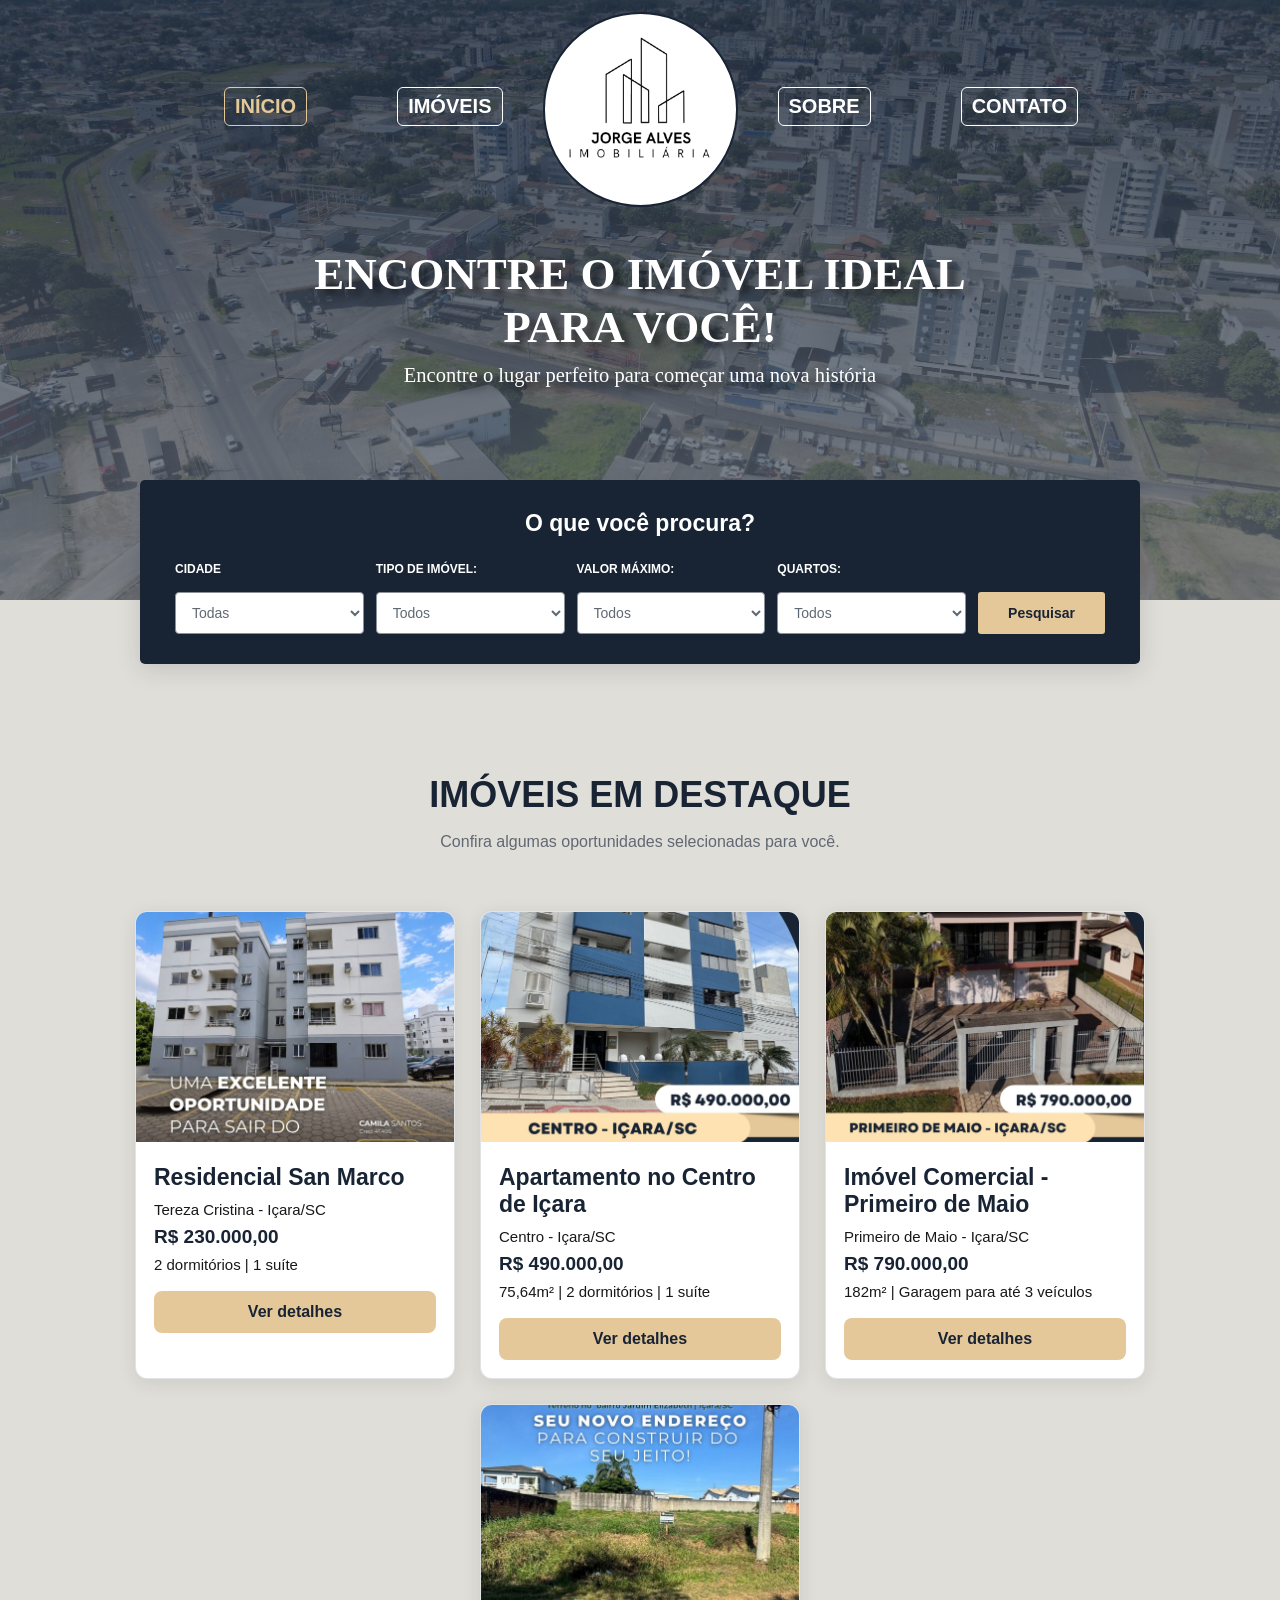
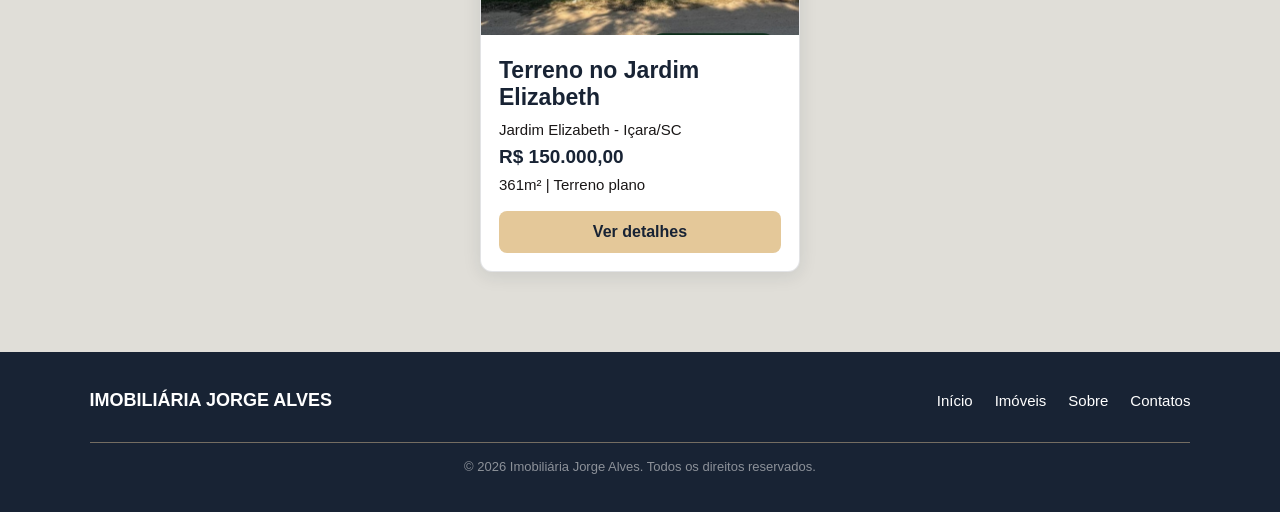
<file: index.html>
<!DOCTYPE html>
<html lang="pt-BR">

<head>
    <meta charset="UTF-8">
    <meta name="viewport" content="width=device-width, initial-scale=1.0">
    <meta name="author" content="Dienifer Silveira f.">
    <meta name="description" content="Imobiliária Jorge Alves: encontre casas, apartamentos, terrenos e imóveis comerciais.">
    <meta name="keywords" content="imobiliária, imóveis, casas, apartamentos, terrenos, Içara">
    <link rel="icon" type="image/png" href="img/favicon.png">
    <link rel="stylesheet" href="css/geral.css">
    <link rel="stylesheet" href="css/style.css">
    <title>Imobiliária Jorge Alves</title>
</head>

<body>

    <header>

        <nav class="menu-esquerdo">
            <ul>
                <li><a href="index.html" class="pagina-atual">Início</a></li>
                <li><a href="imoveis.html">Imóveis</a></li>
            </ul>
        </nav>

        <a href="index.html" class="logo-central">
            <img src="img/logocentro.png" alt="Logo Imobiliária Jorge Alves">
        </a>

        <nav class="menu-direito">
            <ul>
                <li><a href="sobre.html">Sobre</a></li>
                <li><a href="contatos.html">Contato</a></li>
            </ul>
        </nav>

    </header>

    <main>
        <section class="banner">

            <img class="logo-banner" src="img/logo-banner.png" alt="Logo da Imobiliária Jorge Alves">

            <h2>Encontre o imóvel ideal para você!</h2>

            <p>Encontre o lugar perfeito para começar uma nova história</p>

            <img class="imagem-banner" src="img/icardalvania_91291.jpg" alt="Vista de Içara">

        </section>
        <section>
            <h2>O que você procura?</h2>

            <form action="imoveis.html" method="get">
                <label for="cidade">Cidade</label>
                <select id="cidade" name="cidade">
                    <option value="todas" selected>Todas</option>
                    <option value="icara">Içara</option>
                    <option value="cocaldosul">Cocal do Sul</option>
                    <option value="criciuma">Criciúma</option>
                </select>

                <label for="tipo">Tipo de imóvel:</label>
                <select id="tipo" name="tipo">
                    <option value="todos" selected>Todos</option>
                    <option value="casa">Casa</option>
                    <option value="apartamento">Apartamento</option>
                    <option value="terreno">Terreno</option>
                    <option value="comercial">Comercial</option>
                </select>

                <label for="valor">Valor máximo:</label>
                <select id="valor" name="valor">
                    <option value="todos" selected>Todos</option>
                    <option value="150">Até R$ 150.000</option>
                    <option value="300">Até R$ 300.000</option>
                    <option value="500">Até R$ 500.000</option>
                    <option value="800">Até R$ 800.000</option>
                </select>

                <label for="quartos">Quartos:</label>
                <select id="quartos" name="quartos">
                    <option value="todos" selected>Todos</option>
                    <option value="1">1 quarto</option>
                    <option value="2">2 quartos</option>
                    <option value="3">3 quartos</option>
                    <option value="4">4 ou mais quartos</option>
                </select>

                <button type="submit">Pesquisar</button>
            </form>
        </section>
        <section>

            <h2>Imóveis em destaque</h2>

            <p>Confira algumas oportunidades selecionadas para você.</p>

            <article>

                <img src="img/sanmarco_resi.jpeg" alt="Residencial San Marco">

                <h3>Residencial San Marco</h3>

                <p>Tereza Cristina - Içara/SC</p>
                <p>R$ 230.000,00</p>
                <p>2 dormitórios | 1 suíte</p>

                <a href="detalhes-san-marco.html">Ver detalhes</a>

            </article>

            <article>

                <img src="img/apartamento_centro-icara.jpeg" alt="Apartamento no centro de Içara">

                <h3>Apartamento no Centro de Içara</h3>

                <p>Centro - Içara/SC</p>
                <p>R$ 490.000,00</p>
                <p>75,64m² | 2 dormitórios | 1 suíte</p>

                <a href="detalhes-apartamento.html">Ver detalhes</a>

            </article>

            <article>

                <img src="img/comercial_primerodemaio.jpeg" alt="Imóvel comercial em Içara">

                <h3>Imóvel Comercial - Primeiro de Maio</h3>

                <p>Primeiro de Maio - Içara/SC</p>
                <p>R$ 790.000,00</p>
                <p>182m² | Garagem para até 3 veículos</p>

                <a href="detalhes-imovel-comercial.html">Ver detalhes</a>

            </article>

            <article>

                <img src="img/terreno_jd_elizabeth.jpeg" alt="Terreno no Jardim Elizabeth">

                <h3>Terreno no Jardim Elizabeth</h3>

                <p>Jardim Elizabeth - Içara/SC</p>
                <p>R$ 150.000,00</p>
                <p>361m² | Terreno plano</p>

                <a href="detalhes-terreno.html">Ver detalhes</a>

            </article>

        </section>

    </main>

    <footer>
    <h2>IMOBILIÁRIA JORGE ALVES</h2>

    <nav class="rodape-nav">
        <ul>
            <li><a href="index.html">Início</a></li>
            <li><a href="imoveis.html">Imóveis</a></li>
            <li><a href="sobre.html">Sobre</a></li>
            <li><a href="contatos.html">Contatos</a></li>
        </ul>
    </nav>

    <p class="direitos">
        &copy; 2026 Imobiliária Jorge Alves. Todos os direitos reservados.
    </p>
</footer>

</body>

</html>
</file>
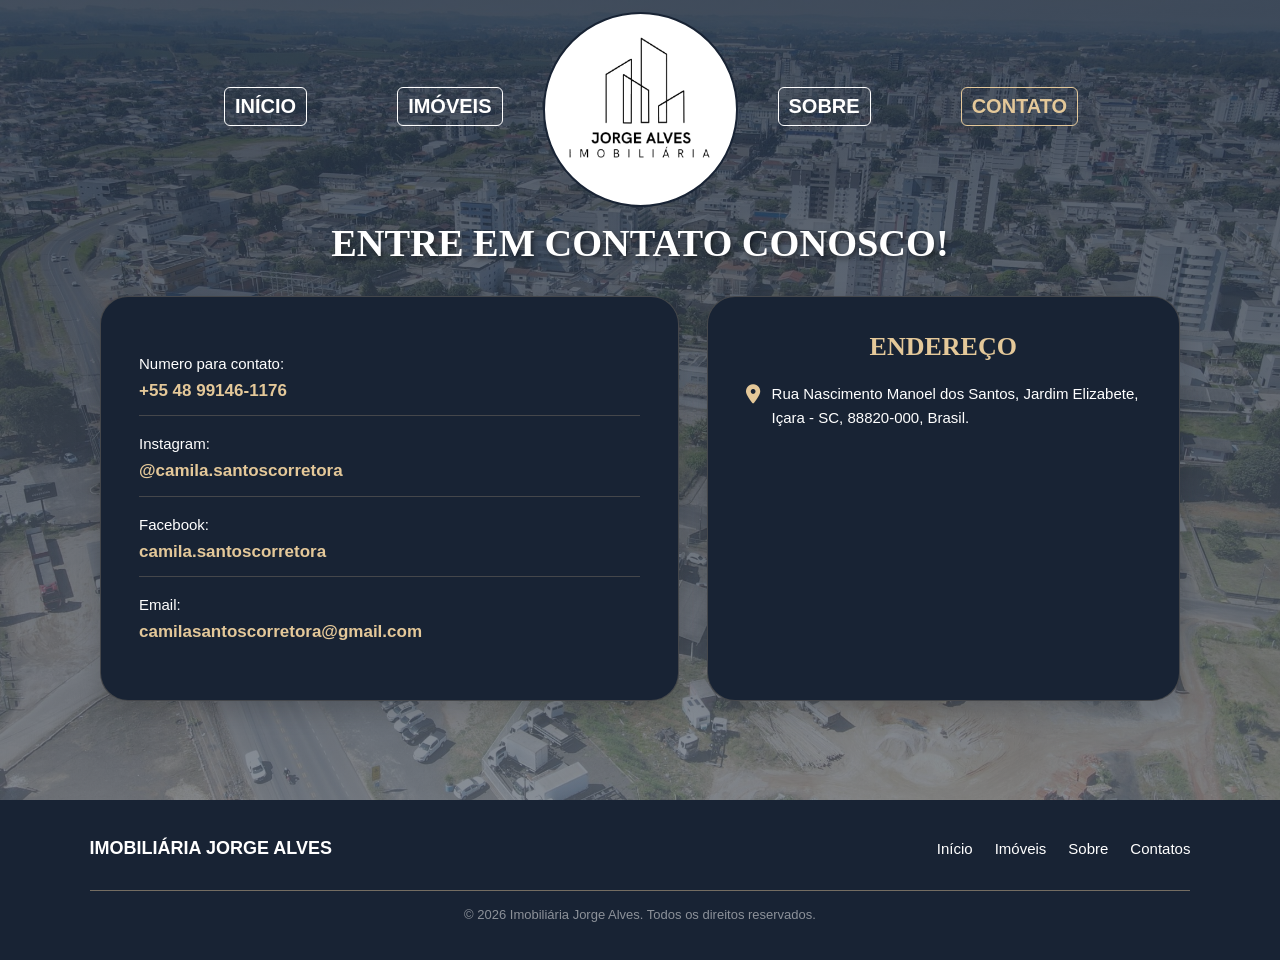
<file: contatos.html>
<!DOCTYPE html>
<html lang="pt-BR">

<head>
    <meta charset="UTF-8">
    <meta name="viewport" content="width=device-width, initial-scale=1.0">

    <meta name="author" content="Dienifer Silveira f.">
    <meta name="description" content="Entre em contato com a Imobiliária Jorge Alves por telefone ou Instagram.">
    <meta name="keywords" content="contato, telefone, instagram, imobiliária">

    <link rel="icon" type="image/png" href="img/favicon.png">
    <link rel="stylesheet" href="css/geral.css">
    <link rel="stylesheet" href="css/contatos.css">

    <!-- Font Awesome -->
    <link rel="stylesheet" href="https://cdnjs.cloudflare.com/ajax/libs/font-awesome/6.7.2/css/all.min.css">

    <title>Contato | Imobiliária Jorge Alves</title>
</head>

<body>

    <header>

        <nav class="menu-esquerdo">
            <ul>
                <li><a href="index.html">Início</a></li>
                <li><a href="imoveis.html">Imóveis</a></li>
            </ul>
        </nav>

        <a href="index.html" class="logo-central">
            <img src="img/logocentro.png" alt="Logo Imobiliária Jorge Alves">
        </a>

        <nav class="menu-direito">
            <ul>
                <li><a href="sobre.html">Sobre</a></li>
                <li><a href="contatos.html" class="pagina-atual">Contato</a></li>
            </ul>
        </nav>

    </header>


    <main>

        <section class="banner">

            <img class="logo-banner"
                 src="img/logo-banner.png"
                 alt="Logo da Imobiliária Jorge Alves">

            <!-- TÍTULO -->
            <h2 class="titulo-contato">
                ENTRE EM CONTATO CONOSCO!
            </h2>


            <!-- CONJUNTO DOS CARTÕES -->
            <div class="contato-layout">


                <!-- CARTÃO DE CONTATO -->
                <div class="contato-principal">

                    <p>
                        Numero para contato:
                        <a href="https://wa.me/5548991461176" target="_blank">
                            +55 48 99146-1176
                        </a>
                    </p>

                    <p>
                        Instagram:
                        <a href="https://www.instagram.com/camila.santoscorretora"
                           target="_blank">
                            @camila.santoscorretora
                        </a>
                    </p>

                    <p>
                        Facebook:
                        <a href="https://www.facebook.com/camila.santoscorretora"
                           target="_blank">
                            camila.santoscorretora
                        </a>
                    </p>

                    <p>
                        Email:
                        <a href="mailto:camilasantoscorretora@gmail.com">
                            camilasantoscorretora@gmail.com
                        </a>
                    </p>

                </div>


                <!-- CARTÃO DE ENDEREÇO -->
                <div class="endereco-card">

                    <h2>Endereço</h2>

                    <div class="endereco-info">

                        <i class="fa-solid fa-location-dot"></i>

                        <p>
                            Rua Nascimento Manoel dos Santos,
                            Jardim Elizabete, Içara - SC,
                            88820-000, Brasil.
                        </p>

                    </div>

                    <iframe
                        src="https://maps.google.com/maps?q=Rua%20Nascimento%20Manoel%20dos%20Santos%2C%20I%C3%A7ara%20SC&z=16&output=embed"
                        loading="lazy"
                        allowfullscreen>
                    </iframe>

                </div>

            </div>


            <img class="imagem-banner"
                 src="img/icardalvania_91291.jpg"
                 alt="Vista de Içara">

        </section>

    </main>

<footer>
    <h2>IMOBILIÁRIA JORGE ALVES</h2>

    <nav class="rodape-nav">
        <ul>
            <li><a href="index.html">Início</a></li>
            <li><a href="imoveis.html">Imóveis</a></li>
            <li><a href="sobre.html">Sobre</a></li>
            <li><a href="contatos.html">Contatos</a></li>
        </ul>
    </nav>

    <p class="direitos">
        &copy; 2026 Imobiliária Jorge Alves. Todos os direitos reservados.
    </p>
</footer>

</body>
</html>
</file>
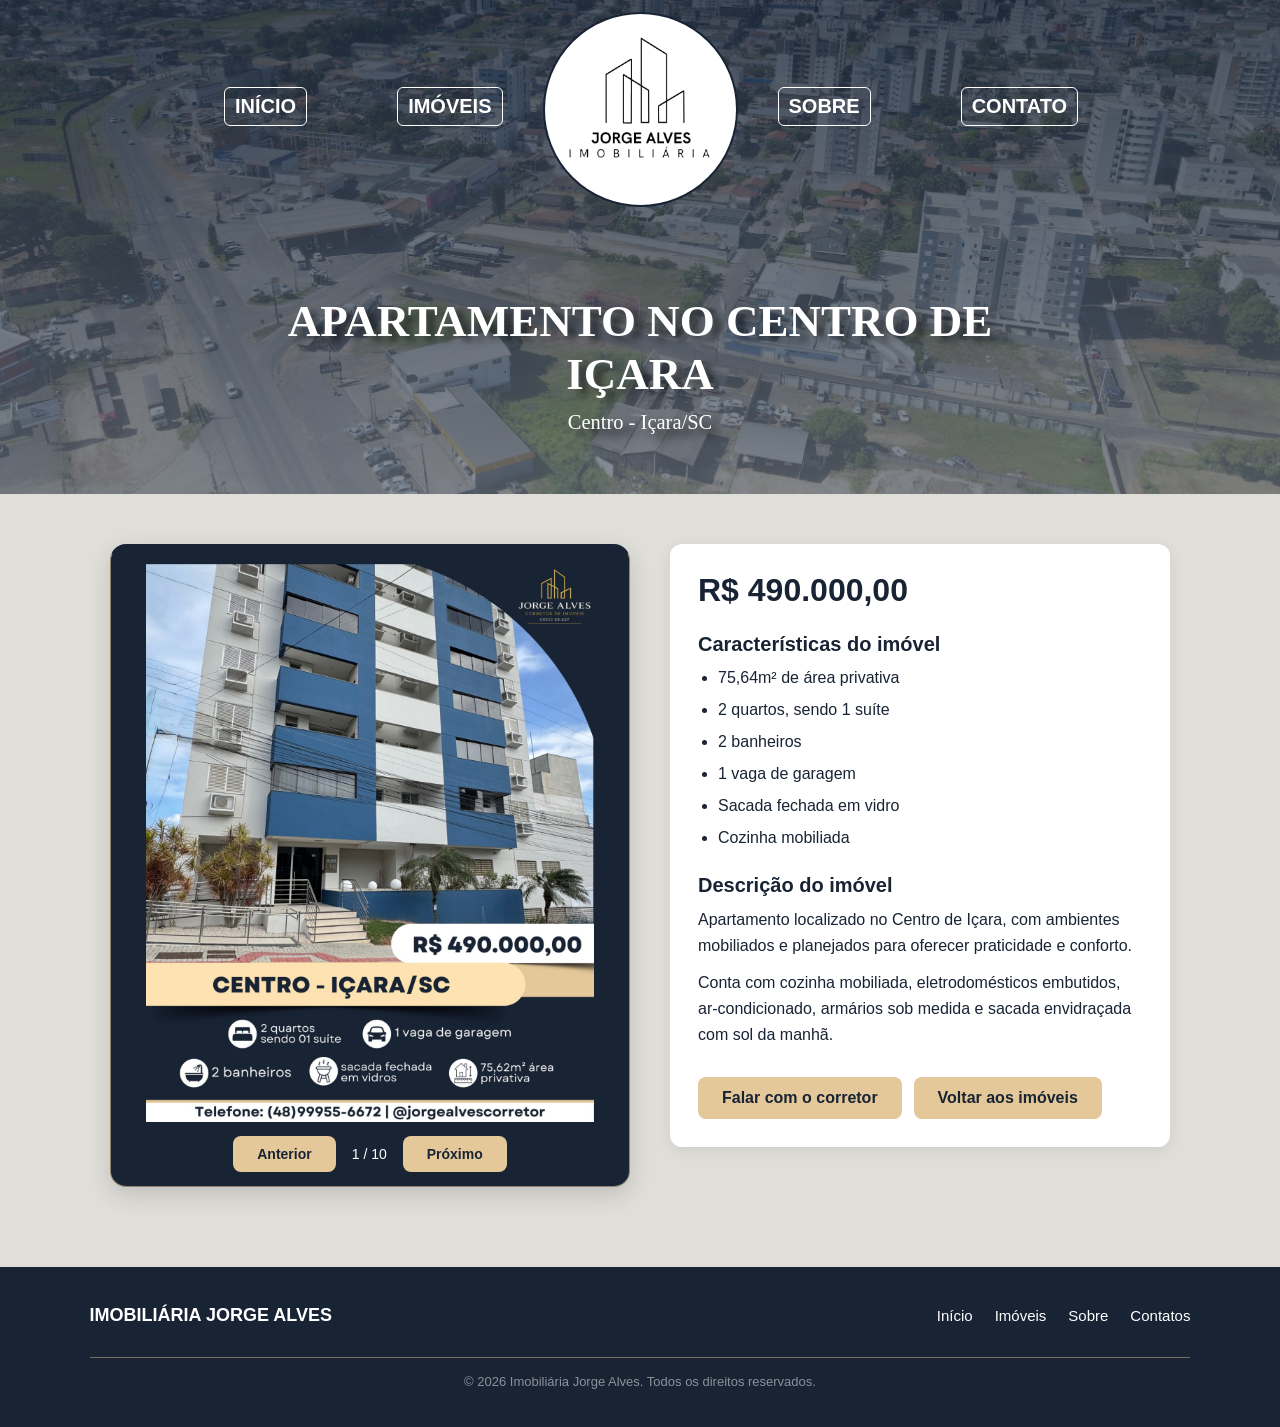
<file: detalhes-apartamento.html>
<!DOCTYPE html>
<html lang="pt-BR">

<head>
    <meta charset="UTF-8">
    <meta name="viewport" content="width=device-width, initial-scale=1.0">
    <meta name="author" content="Dienifer Silveira f.">
    <meta name="description" content="Apartamento no Centro de Içara. R$ 490.000,00.">
    <meta name="keywords" content="imóvel, detalhes, Içara, venda">
    <link rel="icon" type="image/png" href="img/favicon.png">
    <link rel="stylesheet" href="css/geral.css">
    <link rel="stylesheet" href="css/detalhes.css">
    <title>Apartamento no Centro de Içara | Imobiliária Jorge Alves</title>
</head>

<body>

    <header>

        <nav class="menu-esquerdo">
            <ul>
                <li><a href="index.html">Início</a></li>
                <li><a href="imoveis.html">Imóveis</a></li>
            </ul>
        </nav>

        <a href="index.html" class="logo-central">
            <img src="img/logocentro.png" alt="Logo Imobiliária Jorge Alves">
        </a>

        <nav class="menu-direito">
            <ul>
                <li><a href="sobre.html">Sobre</a></li>
                <li><a href="contatos.html">Contato</a></li>
            </ul>
        </nav>

    </header>

    <main>
        <section class="banner">

            <img class="logo-banner" src="img/logo-banner.png" alt="Logo da Imobiliária Jorge Alves">

            <h2 id="titulo-imovel">Apartamento no Centro de Içara</h2>

            <p>Centro - Içara/SC</p>

            <img class="imagem-banner" src="img/icardalvania_91291.jpg" alt="Vista de Içara">

        </section>

        <section class="detalhe">

            <figure class="galeria">
            <img src="img/apartamento_centro-icara.jpeg" alt="Apartamento no centro de Içara">
            <img src="img/apartamento(1).jpeg" alt="Apartamento no centro de Içara">
            <img src="img/apartamento(2).jpeg" alt="Apartamento no centro de Içara">
            <img src="img/apartamento(3).jpeg" alt="Apartamento no centro de Içara">
            <img src="img/apartamento(4).jpeg" alt="Apartamento no centro de Içara">
            <img src="img/apartamento(5).jpeg" alt="Apartamento no centro de Içara">
            <img src="img/apartamento(6).jpeg" alt="Apartamento no centro de Içara">
            <img src="img/apartamento(7).jpeg" alt="Apartamento no centro de Içara">
            <img src="img/apartamento(8).jpeg" alt="Apartamento no centro de Içara">
            <img src="img/apartamento(9).jpeg" alt="Apartamento no centro de Içara">
            </figure>

            <article class="detalhe-info">

                <h2>R$ 490.000,00</h2>

                <h3>Características do imóvel</h3>

                <ul>
                    <li>75,64m² de área privativa</li>
                    <li>2 quartos, sendo 1 suíte</li>
                    <li>2 banheiros</li>
                    <li>1 vaga de garagem</li>
                    <li>Sacada fechada em vidro</li>
                    <li>Cozinha mobiliada</li>
                </ul>

                <h3>Descrição do imóvel</h3>

                <p>
                    Apartamento localizado no Centro de Içara, com ambientes mobiliados e planejados para oferecer praticidade e conforto.
                </p>

                <p>
                    Conta com cozinha mobiliada, eletrodomésticos embutidos, ar-condicionado, armários sob medida e sacada envidraçada com sol da manhã.
                </p>

                <nav class="botoes">
                    <a href="contatos.html">Falar com o corretor</a>
                    <a href="imoveis.html">Voltar aos imóveis</a>
                </nav>

            </article>

        </section>

    </main>

    <footer>
    <h2>IMOBILIÁRIA JORGE ALVES</h2>

    <nav class="rodape-nav">
        <ul>
            <li><a href="index.html">Início</a></li>
            <li><a href="imoveis.html">Imóveis</a></li>
            <li><a href="sobre.html">Sobre</a></li>
            <li><a href="contatos.html">Contatos</a></li>
        </ul>
    </nav>

    <p class="direitos">
        &copy; 2026 Imobiliária Jorge Alves. Todos os direitos reservados.
    </p>
</footer>
    <script src="js/carrossel.js"></script>
</body>

</html>
</file>
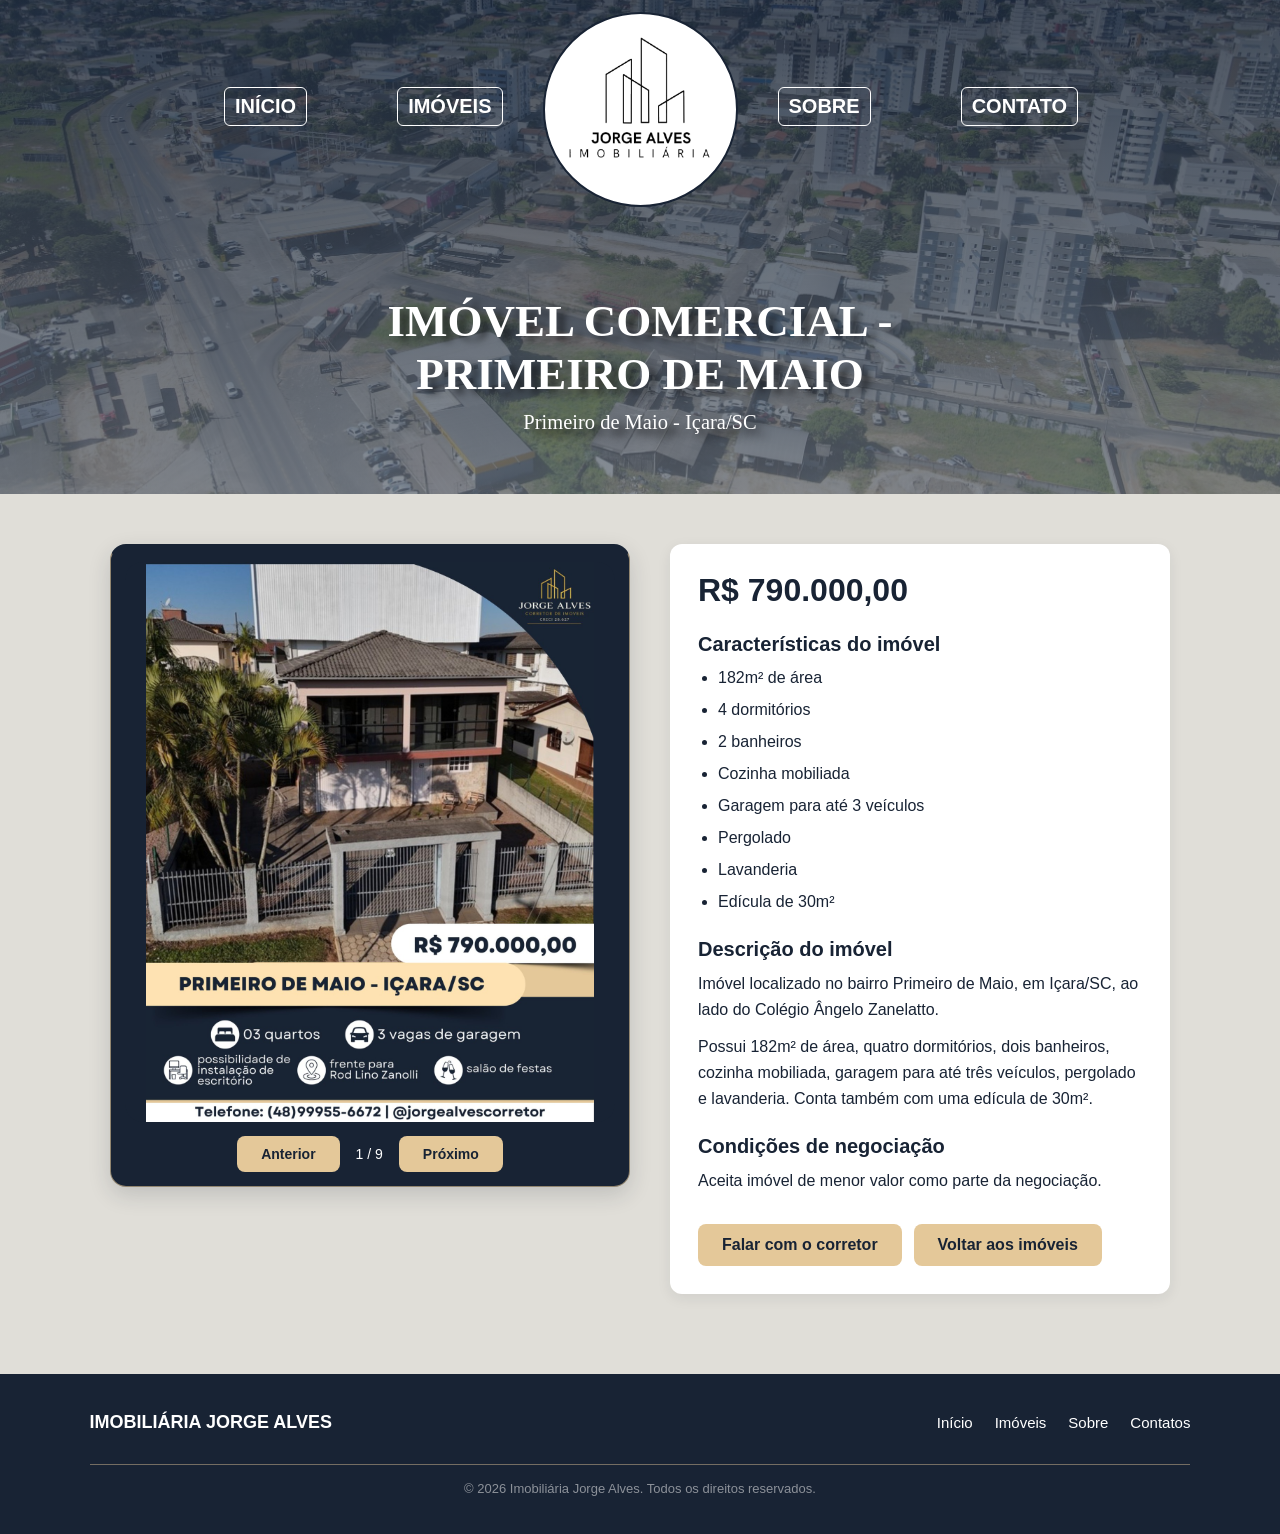
<file: detalhes-imovel-comercial.html>
<!DOCTYPE html>
<html lang="pt-BR">

<head>
    <meta charset="UTF-8">
    <meta name="viewport" content="width=device-width, initial-scale=1.0">
    <meta name="author" content="Dienifer Silveira f.">
    <meta name="description" content="Imóvel comercial no bairro Primeiro de Maio, Içara/SC. R$ 790.000,00.">
    <meta name="keywords" content="imóvel, detalhes, Içara, venda">
    <link rel="icon" type="image/png" href="img/favicon.png">
    <link rel="stylesheet" href="css/geral.css">
    <link rel="stylesheet" href="css/detalhes.css">
    <title>Imóvel Comercial - Primeiro de Maio | Imobiliária Jorge Alves</title>
</head>

<body>

    <header>

        <nav class="menu-esquerdo">
            <ul>
                <li><a href="index.html">Início</a></li>
                <li><a href="imoveis.html">Imóveis</a></li>
            </ul>
        </nav>

        <a href="index.html" class="logo-central">
            <img src="img/logocentro.png" alt="Logo Imobiliária Jorge Alves">
        </a>

        <nav class="menu-direito">
            <ul>
                <li><a href="sobre.html">Sobre</a></li>
                <li><a href="contatos.html">Contato</a></li>
            </ul>
        </nav>

    </header>

    <main>
        <section class="banner">

            <img class="logo-banner" src="img/logo-banner.png" alt="Logo da Imobiliária Jorge Alves">

            <h2 id="titulo-imovel">Imóvel Comercial - Primeiro de Maio</h2>

            <p>Primeiro de Maio - Içara/SC</p>

            <img class="imagem-banner" src="img/icardalvania_91291.jpg" alt="Vista de Içara">

        </section>

        <section class="detalhe">

            <figure class="galeria">
            <img src="img/comercial_primerodemaio.jpeg" alt="Imóvel comercial em Içara">
            <img src="img/comercial(1).jpeg" alt="Imóvel comercial em Içara">
            <img src="img/comercial(2).jpeg" alt="Imóvel comercial em Içara">
            <img src="img/comercial(3).jpeg" alt="Imóvel comercial em Içara">
            <img src="img/comercial(4).jpeg" alt="Imóvel comercial em Içara">
            <img src="img/comercial(5).jpeg" alt="Imóvel comercial em Içara">
            <img src="img/comercial(6).jpeg" alt="Imóvel comercial em Içara">
            <img src="img/comercial(7).jpeg" alt="Imóvel comercial em Içara">
            <img src="img/comercial(9).jpeg" alt="Imóvel comercial em Içara">
            </figure>

            <article class="detalhe-info">

                <h2>R$ 790.000,00</h2>

                <h3>Características do imóvel</h3>

                <ul>
                    <li>182m² de área</li>
                    <li>4 dormitórios</li>
                    <li>2 banheiros</li>
                    <li>Cozinha mobiliada</li>
                    <li>Garagem para até 3 veículos</li>
                    <li>Pergolado</li>
                    <li>Lavanderia</li>
                    <li>Edícula de 30m²</li>
                </ul>

                <h3>Descrição do imóvel</h3>

                <p>
                    Imóvel localizado no bairro Primeiro de Maio, em Içara/SC, ao lado do Colégio Ângelo Zanelatto.
                </p>

                <p>
                    Possui 182m² de área, quatro dormitórios, dois banheiros, cozinha mobiliada, garagem para até três veículos, pergolado e lavanderia. Conta também com uma edícula de 30m².
                </p>

                <h3>Condições de negociação</h3>

                <p>
                    Aceita imóvel de menor valor como parte da negociação.
                </p>

                <nav class="botoes">
                    <a href="contatos.html">Falar com o corretor</a>
                    <a href="imoveis.html">Voltar aos imóveis</a>
                </nav>

            </article>

        </section>

    </main>

    <footer>
    <h2>IMOBILIÁRIA JORGE ALVES</h2>

    <nav class="rodape-nav">
        <ul>
            <li><a href="index.html">Início</a></li>
            <li><a href="imoveis.html">Imóveis</a></li>
            <li><a href="sobre.html">Sobre</a></li>
            <li><a href="contatos.html">Contatos</a></li>
        </ul>
    </nav>

    <p class="direitos">
        &copy; 2026 Imobiliária Jorge Alves. Todos os direitos reservados.
    </p>
</footer>

    <script src="js/carrossel.js"></script>
</body>

</html>
</file>
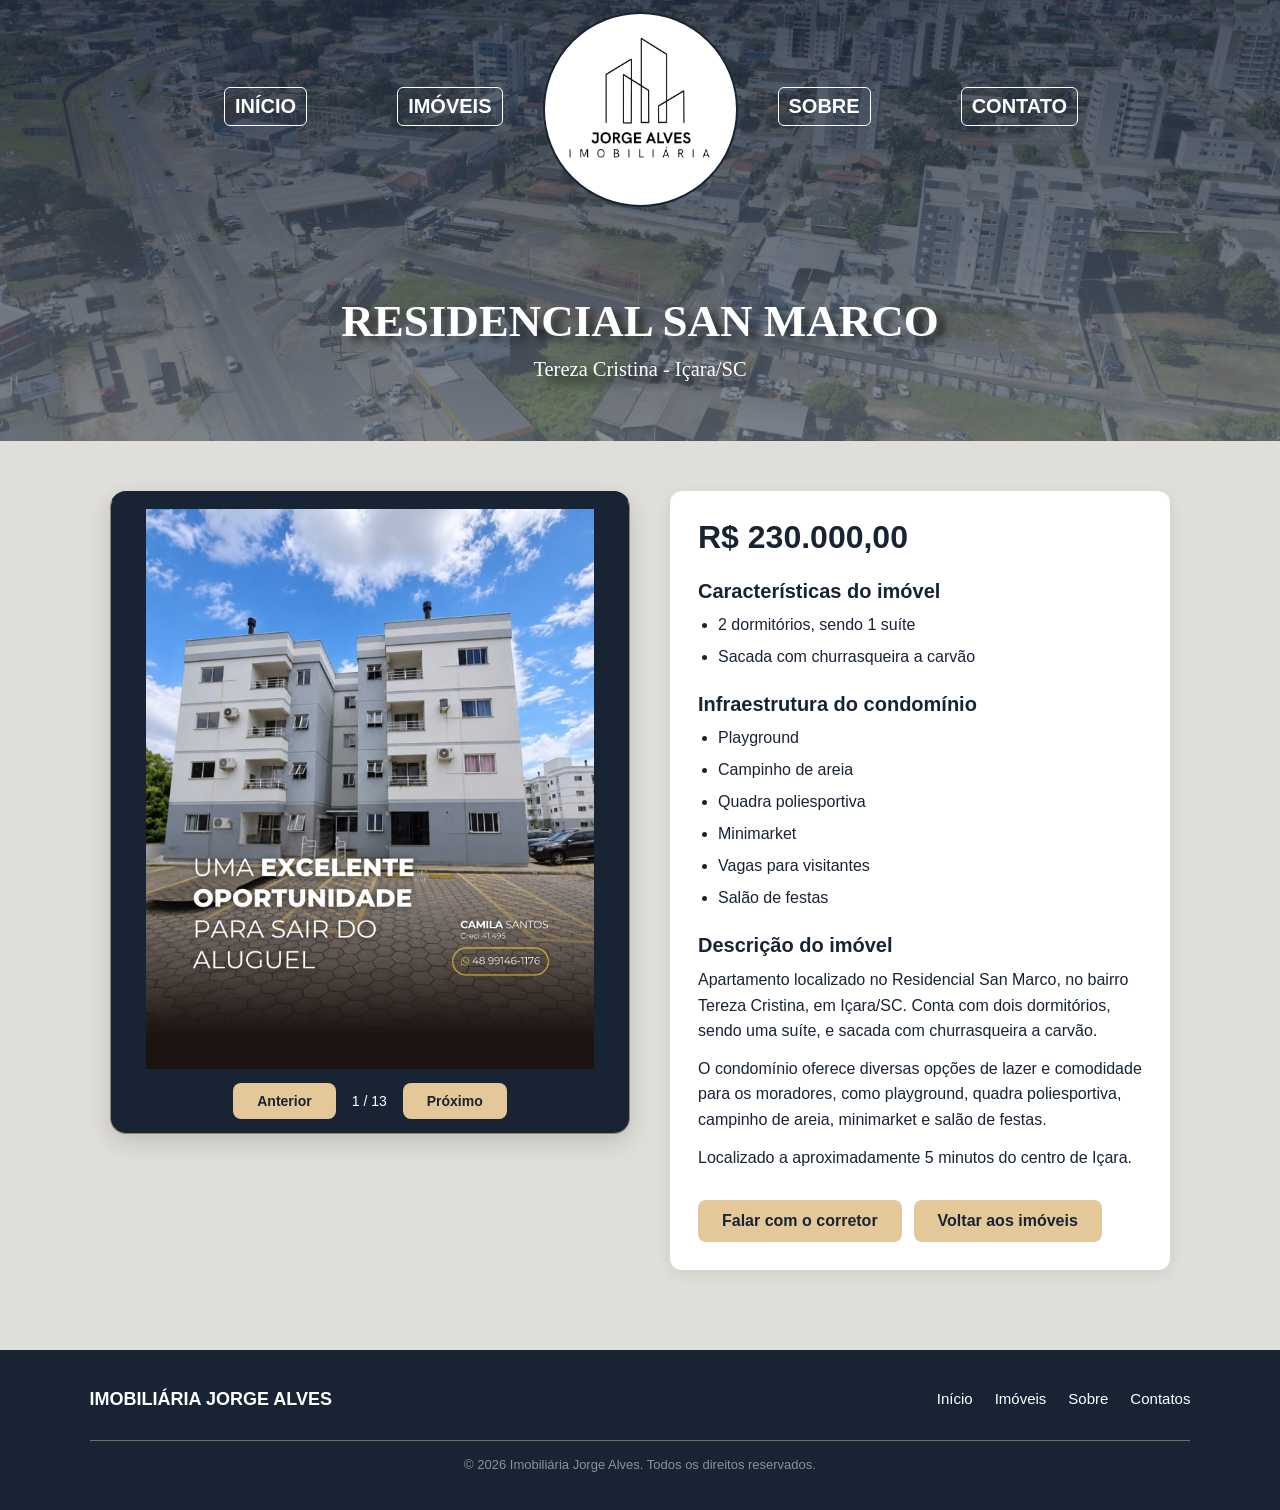
<file: detalhes-san-marco.html>
<!DOCTYPE html>
<html lang="pt-BR">

<head>
    <meta charset="UTF-8">
    <meta name="viewport" content="width=device-width, initial-scale=1.0">
    <meta name="author" content="Dienifer Silveira f.">
    <meta name="description" content="Residencial San Marco - Tereza Cristina - Içara/SC. R$ 230.000,00.">
    <meta name="keywords" content="imóvel, detalhes, Içara, venda">
    <link rel="icon" type="image/png" href="img/favicon.png">
    <link rel="stylesheet" href="css/geral.css">
    <link rel="stylesheet" href="css/detalhes.css">
    <title>Residencial San Marco | Imobiliária Jorge Alves</title>
</head>

<body>

    <header>

        <nav class="menu-esquerdo">
            <ul>
                <li><a href="index.html">Início</a></li>
                <li><a href="imoveis.html">Imóveis</a></li>
            </ul>
        </nav>

        <a href="index.html" class="logo-central">
            <img src="img/logocentro.png" alt="Logo Imobiliária Jorge Alves">
        </a>

        <nav class="menu-direito">
            <ul>
                <li><a href="sobre.html">Sobre</a></li>
                <li><a href="contatos.html">Contato</a></li>
            </ul>
        </nav>

    </header>

    <main>
        <section class="banner">

            <img class="logo-banner" src="img/logo-banner.png" alt="Logo da Imobiliária Jorge Alves">

            <h2 id="titulo-imovel">Residencial San Marco</h2>

            <p>Tereza Cristina - Içara/SC</p>

            <img class="imagem-banner" src="img/icardalvania_91291.jpg" alt="Vista de Içara">

        </section>

        <section class="detalhe">

            <figure class="galeria">
            <img src="img/sanmarco_resi.jpeg" alt="Residencial San Marco">
            <img src="img/sanmarco(1).jpeg" alt="Residencial San Marco">
            <img src="img/sanmarco(2).jpeg" alt="Residencial San Marco">
            <img src="img/sanmarco(3).jpeg" alt="Residencial San Marco">
            <img src="img/sanmarco(4).jpeg" alt="Residencial San Marco">
            <img src="img/sanmarco(5).jpeg" alt="Residencial San Marco">
            <img src="img/sanmarco(6).jpeg" alt="Residencial San Marco">
            <img src="img/sanmarco(7).jpeg" alt="Residencial San Marco">
            <img src="img/sanmarco(8).jpeg" alt="Residencial San Marco">
            <img src="img/sanmarco(9).jpeg" alt="Residencial San Marco">
            <img src="img/sanmarco(10).jpeg" alt="Residencial San Marco">
            <img src="img/sanmarco(11).jpeg" alt="Residencial San Marco">
            <img src="img/sanmarco(12).jpeg" alt="Residencial San Marco">
            </figure>

            <article class="detalhe-info">

                <h2>R$ 230.000,00</h2>

                <h3>Características do imóvel</h3>

                <ul>
                    <li>2 dormitórios, sendo 1 suíte</li>
                    <li>Sacada com churrasqueira a carvão</li>
                </ul>

                <h3>Infraestrutura do condomínio</h3>

                <ul>
                    <li>Playground</li>
                    <li>Campinho de areia</li>
                    <li>Quadra poliesportiva</li>
                    <li>Minimarket</li>
                    <li>Vagas para visitantes</li>
                    <li>Salão de festas</li>
                </ul>

                <h3>Descrição do imóvel</h3>

                <p>
                    Apartamento localizado no Residencial San Marco, no bairro Tereza Cristina, em Içara/SC. Conta com dois dormitórios, sendo uma suíte, e sacada com churrasqueira a carvão.
                </p>

                <p>
                    O condomínio oferece diversas opções de lazer e comodidade para os moradores, como playground, quadra poliesportiva, campinho de areia, minimarket e salão de festas.
                </p>

                <p>
                    Localizado a aproximadamente 5 minutos do centro de Içara.
                </p>

                <nav class="botoes">
                    <a href="contatos.html">Falar com o corretor</a>
                    <a href="imoveis.html">Voltar aos imóveis</a>
                </nav>

            </article>

        </section>

    </main>

    <footer>
    <h2>IMOBILIÁRIA JORGE ALVES</h2>

    <nav class="rodape-nav">
        <ul>
            <li><a href="index.html">Início</a></li>
            <li><a href="imoveis.html">Imóveis</a></li>
            <li><a href="sobre.html">Sobre</a></li>
            <li><a href="contatos.html">Contatos</a></li>
        </ul>
    </nav>

    <p class="direitos">
        &copy; 2026 Imobiliária Jorge Alves. Todos os direitos reservados.
    </p>
</footer>

    <script src="js/carrossel.js"></script>
</body>

</html>
</file>
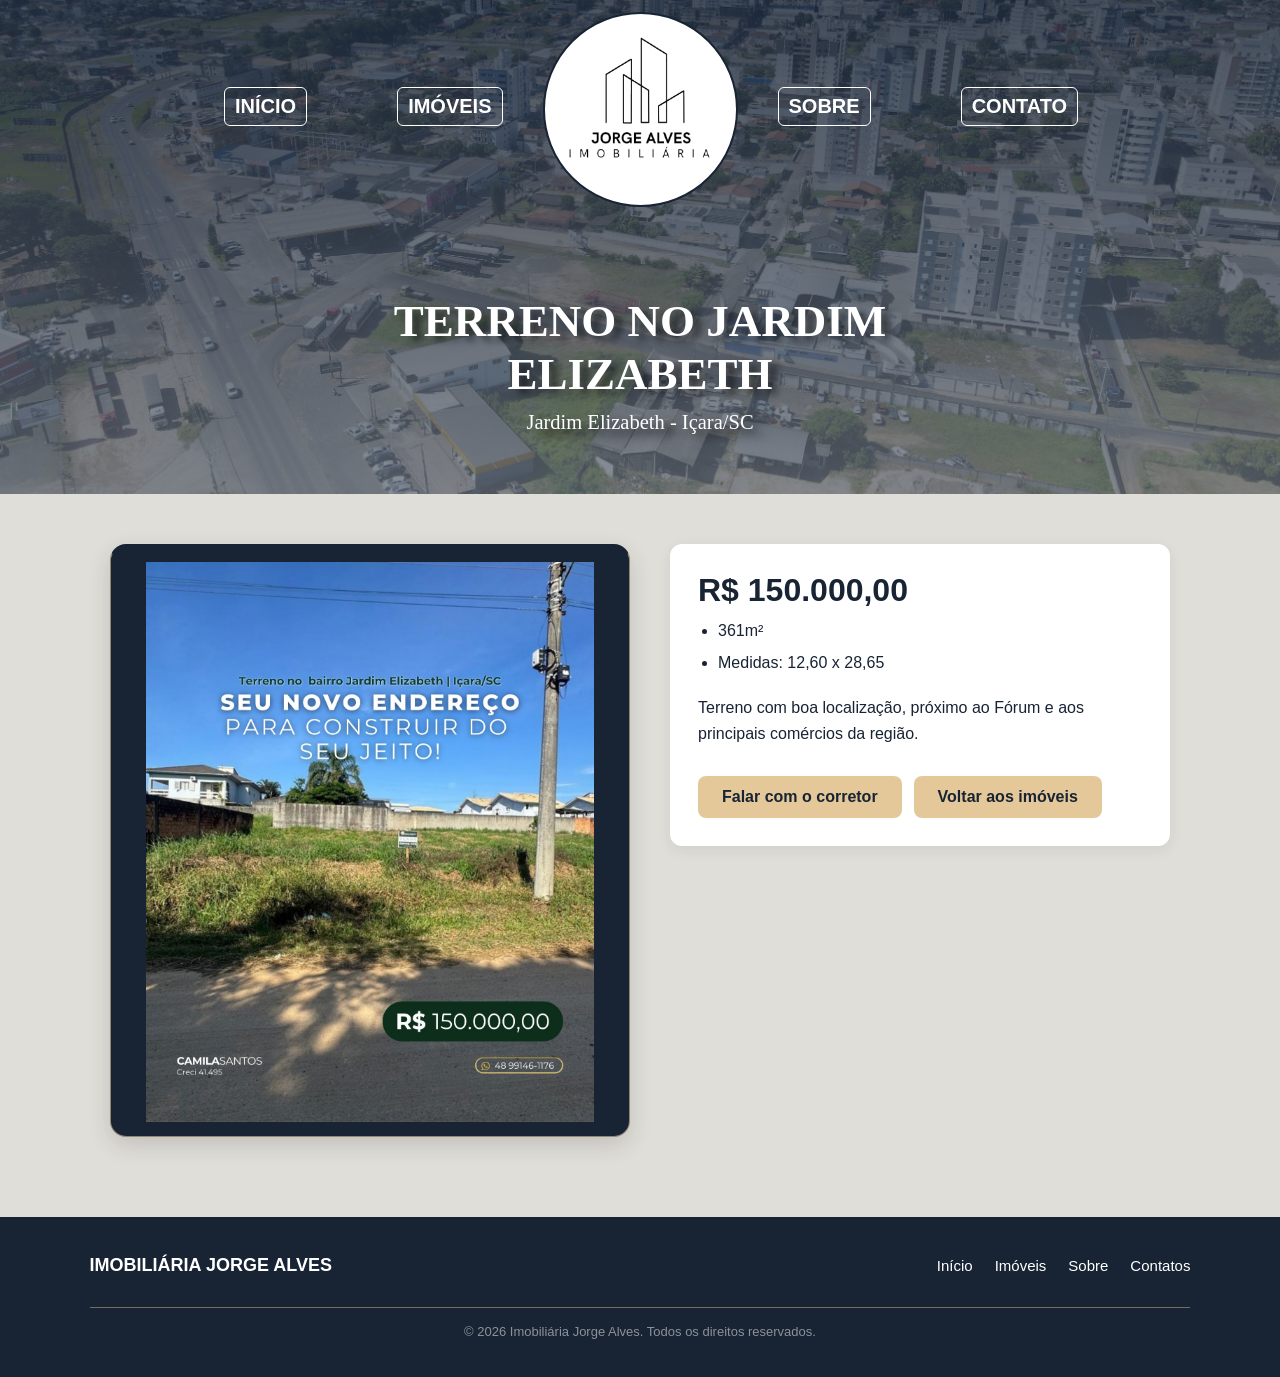
<file: detalhes-terreno.html>
<!DOCTYPE html>
<html lang="pt-BR">

<head>
    <meta charset="UTF-8">
    <meta name="viewport" content="width=device-width, initial-scale=1.0">
    <meta name="author" content="Dienifer Silveira f.">
    <meta name="description" content="Terreno no Jardim Elizabeth, Içara/SC. R$ 150.000,00.">
    <meta name="keywords" content="imóvel, detalhes, Içara, venda">
    <link rel="icon" type="image/png" href="img/favicon.png">
    <link rel="stylesheet" href="css/geral.css">
    <link rel="stylesheet" href="css/detalhes.css">
    <title>Terreno no Jardim Elizabeth | Imobiliária Jorge Alves</title>
</head>

<body>

    <header>

        <nav class="menu-esquerdo">
            <ul>
                <li><a href="index.html">Início</a></li>
                <li><a href="imoveis.html">Imóveis</a></li>
            </ul>
        </nav>

        <a href="index.html" class="logo-central">
            <img src="img/logocentro.png" alt="Logo Imobiliária Jorge Alves">
        </a>

        <nav class="menu-direito">
            <ul>
                <li><a href="sobre.html">Sobre</a></li>
                <li><a href="contatos.html">Contato</a></li>
            </ul>
        </nav>

    </header>

    <main>
        <section class="banner">

            <img class="logo-banner" src="img/logo-banner.png" alt="Logo da Imobiliária Jorge Alves">

            <h2 id="titulo-imovel">Terreno no Jardim Elizabeth</h2>

            <p>Jardim Elizabeth - Içara/SC</p>

            <img class="imagem-banner" src="img/icardalvania_91291.jpg" alt="Vista de Içara">

        </section>

        <section class="detalhe">

            <figure class="galeria">
            <img src="img/terreno_jd_elizabeth.jpeg" alt="Terreno no Jardim Elizabeth">
            </figure>

            <article class="detalhe-info">

                <h2>R$ 150.000,00</h2>

                <ul>
                    <li>361m²</li>
                    <li>Medidas: 12,60 x 28,65</li>
                </ul>

                <p>
                    Terreno com boa localização, próximo ao Fórum e aos principais comércios da região.
                </p>

                <nav class="botoes">
                    <a href="contatos.html">Falar com o corretor</a>
                    <a href="imoveis.html">Voltar aos imóveis</a>
                </nav>

            </article>

        </section>

    </main>

    <footer>
    <h2>IMOBILIÁRIA JORGE ALVES</h2>

    <nav class="rodape-nav">
        <ul>
            <li><a href="index.html">Início</a></li>
            <li><a href="imoveis.html">Imóveis</a></li>
            <li><a href="sobre.html">Sobre</a></li>
            <li><a href="contatos.html">Contatos</a></li>
        </ul>
    </nav>

    <p class="direitos">
        &copy; 2026 Imobiliária Jorge Alves. Todos os direitos reservados.
    </p>
</footer>

</body>

</html>
</file>
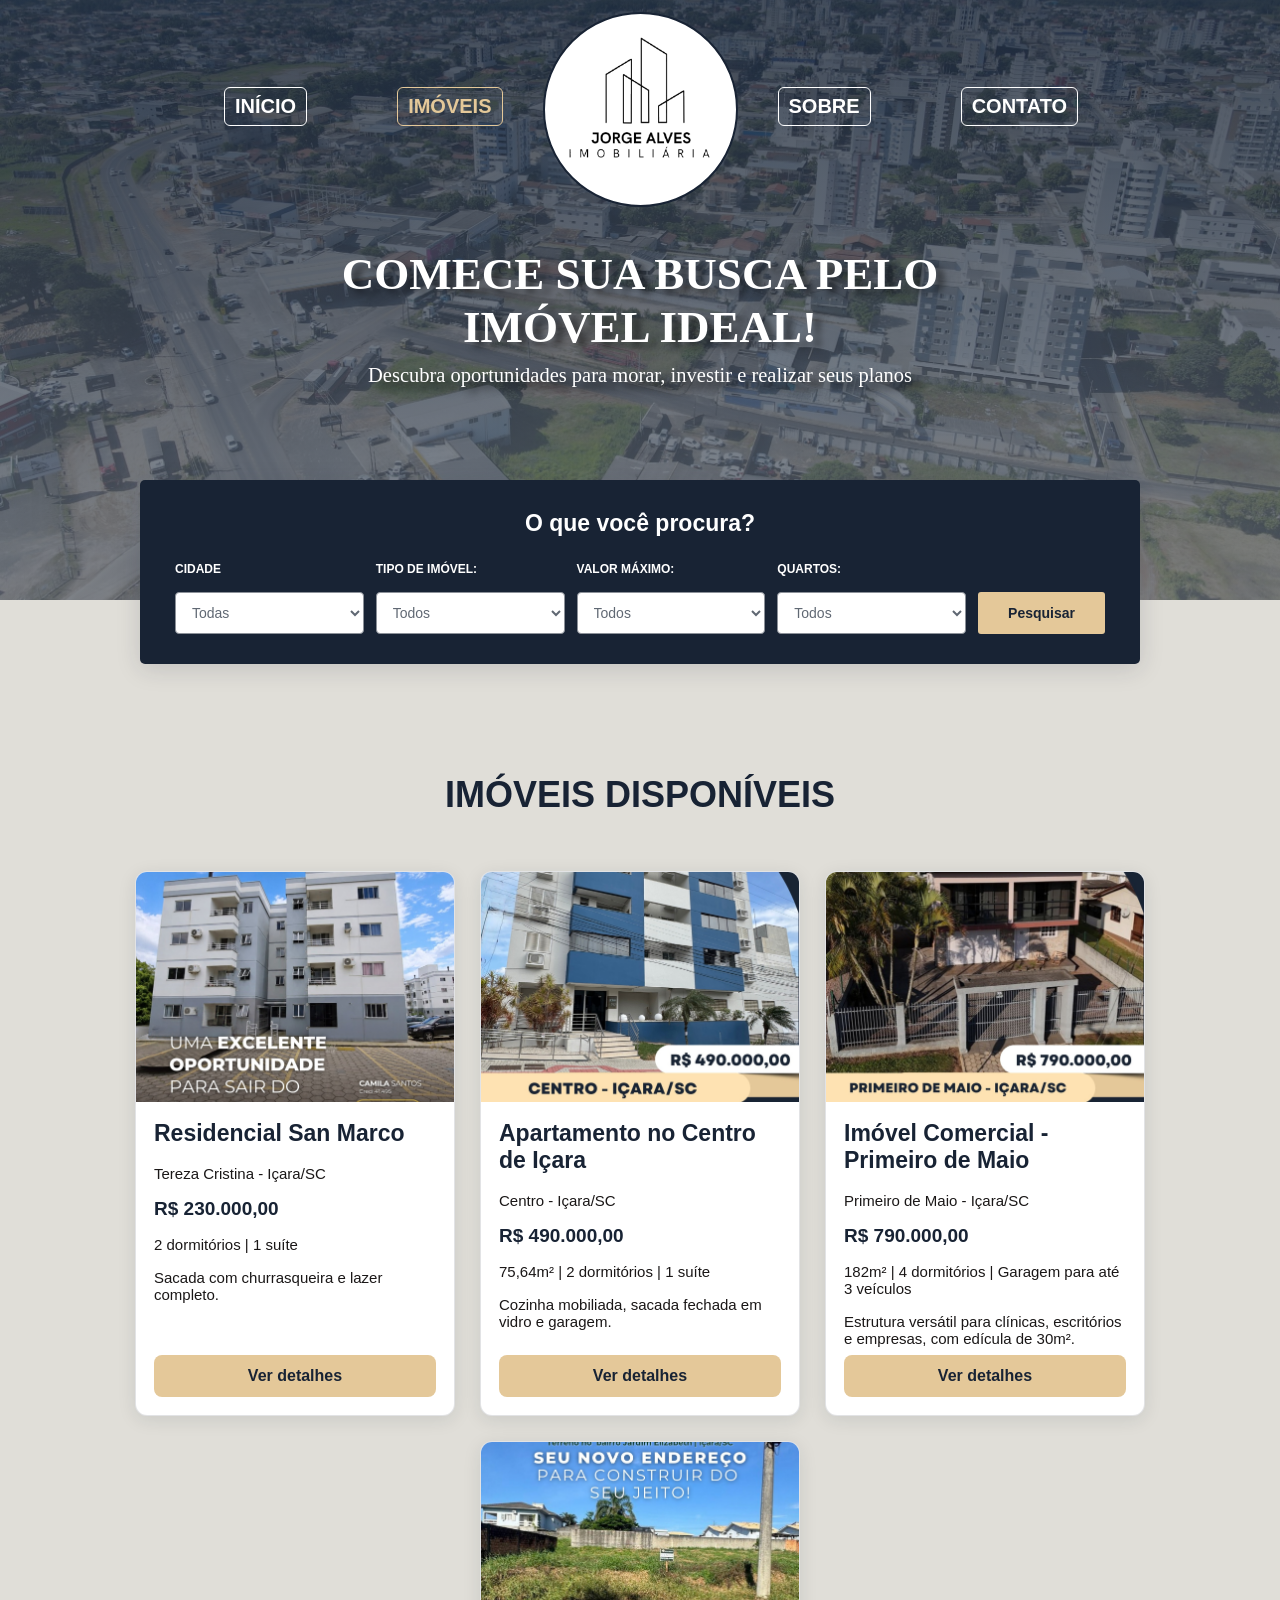
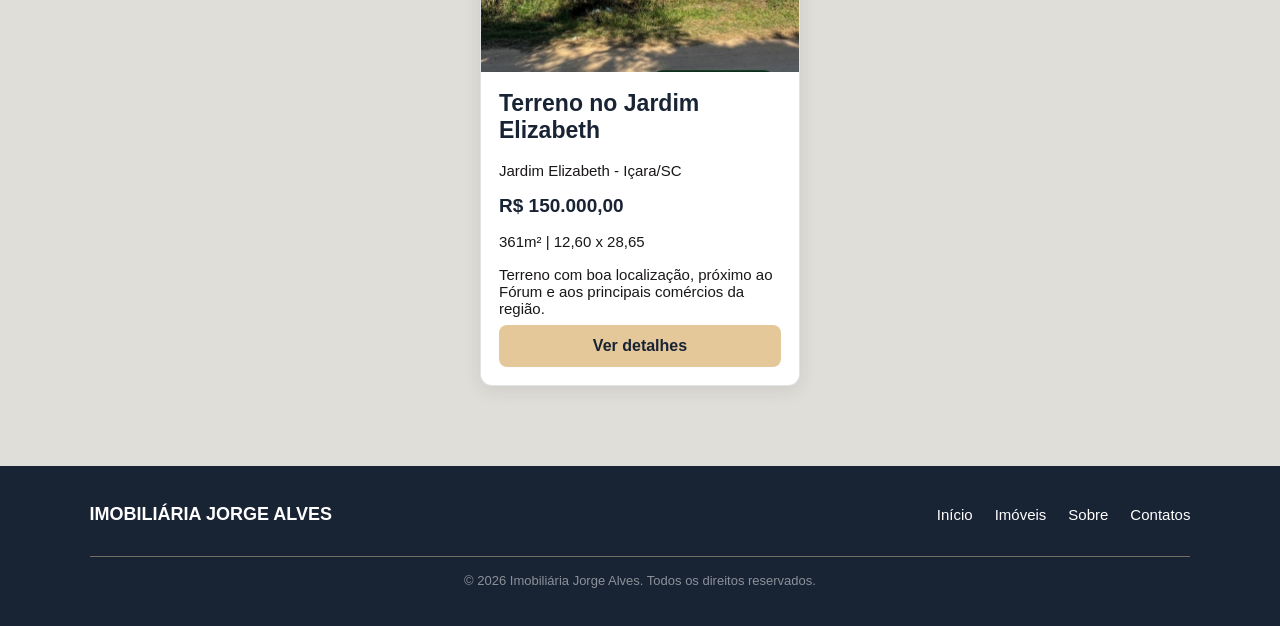
<file: imoveis.html>
<!DOCTYPE html>
<html lang="pt-BR">

<head>
    <meta charset="UTF-8">
    <meta name="viewport" content="width=device-width, initial-scale=1.0">
    <meta name="author" content="Dienifer Silveira f.">
    <meta name="description" content="Veja os imóveis disponíveis da Imobiliária Jorge Alves: apartamentos, terrenos e imóveis comerciais.">
    <meta name="keywords" content="imóveis disponíveis, apartamento, terreno, comercial, Içara">
    <link rel="icon" type="image/png" href="img/favicon.png">
    <link rel="stylesheet" href="css/geral.css">
    <link rel="stylesheet" href="css/style.css">
    <link rel="stylesheet" href="css/imoveis.css">
    <title>Imóveis | Imobiliária Jorge Alves</title>
</head>

<body>

    <header>

        <nav class="menu-esquerdo">
            <ul>
                <li><a href="index.html">Início</a></li>
                <li><a href="imoveis.html" class="pagina-atual">Imóveis</a></li>
            </ul>
        </nav>

        <a href="index.html" class="logo-central">
            <img src="img/logocentro.png" alt="Logo Imobiliária Jorge Alves">
        </a>

        <nav class="menu-direito">
            <ul>
                <li><a href="sobre.html">Sobre</a></li>
                <li><a href="contatos.html">Contato</a></li>
            </ul>
        </nav>

    </header>

    <main>
        <section class="banner">

            <img class="logo-banner" src="img/logo-banner.png" alt="Logo da Imobiliária Jorge Alves">

            <h2>Comece sua busca pelo imóvel ideal!</h2>

            <p>Descubra oportunidades para morar, investir e realizar seus planos</p>

            <img class="imagem-banner" src="img/icardalvania_91291.jpg" alt="Vista de Içara">

        </section>
        <section>
            <h2>O que você procura?</h2>

            <form action="imoveis.html" method="get">
                <label for="cidade">Cidade</label>
                <select id="cidade" name="cidade">
                    <option value="todas" selected>Todas</option>
                    <option value="icara">Içara</option>
                    <option value="cocaldosul">Cocal do Sul</option>
                    <option value="criciuma">Criciúma</option>
                </select>

                <label for="tipo">Tipo de imóvel:</label>
                <select id="tipo" name="tipo">
                    <option value="todos" selected>Todos</option>
                    <option value="casa">Casa</option>
                    <option value="apartamento">Apartamento</option>
                    <option value="terreno">Terreno</option>
                    <option value="comercial">Comercial</option>
                </select>

                <label for="valor">Valor máximo:</label>
                <select id="valor" name="valor">
                    <option value="todos" selected>Todos</option>
                    <option value="150">Até R$ 150.000</option>
                    <option value="300">Até R$ 300.000</option>
                    <option value="500">Até R$ 500.000</option>
                    <option value="800">Até R$ 800.000</option>
                </select>

                <label for="quartos">Quartos:</label>
                <select id="quartos" name="quartos">
                    <option value="todos" selected>Todos</option>
                    <option value="1">1 quarto</option>
                    <option value="2">2 quartos</option>
                    <option value="3">3 quartos</option>
                    <option value="4">4 ou mais quartos</option>
                </select>

                <button type="submit">Pesquisar</button>
            </form>
        </section>
        <section>

            <h2>Imóveis disponíveis</h2>

            <article data-cidade="icara" data-tipo="apartamento" data-valor="230000" data-quartos="2">

                <img src="img/sanmarco_resi.jpeg" alt="Residencial San Marco">

                <h3>Residencial San Marco</h3>

                <p>Tereza Cristina - Içara/SC</p>
                <p>R$ 230.000,00</p>
                <p>2 dormitórios | 1 suíte</p>
                <p>Sacada com churrasqueira e lazer completo.</p>

                <a href="detalhes-san-marco.html">Ver detalhes</a>

            </article>

            <article data-cidade="icara" data-tipo="apartamento" data-valor="490000" data-quartos="2">

                <img src="img/apartamento_centro-icara.jpeg" alt="Apartamento no centro de Içara">

                <h3>Apartamento no Centro de Içara</h3>

                <p>Centro - Içara/SC</p>
                <p>R$ 490.000,00</p>
                <p>75,64m² | 2 dormitórios | 1 suíte</p>
                <p>Cozinha mobiliada, sacada fechada em vidro e garagem.</p>

                <a href="detalhes-apartamento.html">Ver detalhes</a>

            </article>

            <article data-cidade="icara" data-tipo="comercial" data-valor="790000" data-quartos="4">

                <img src="img/comercial_primerodemaio.jpeg" alt="Imóvel comercial em Içara">

                <h3>Imóvel Comercial - Primeiro de Maio</h3>

                <p>Primeiro de Maio - Içara/SC</p>
                <p>R$ 790.000,00</p>
                <p>182m² | 4 dormitórios | Garagem para até 3 veículos</p>
                <p>Estrutura versátil para clínicas, escritórios e empresas, com edícula de 30m².</p>

                <a href="detalhes-imovel-comercial.html">Ver detalhes</a>

            </article>

            <article data-cidade="icara" data-tipo="terreno" data-valor="150000" data-quartos="0">

                <img src="img/terreno_jd_elizabeth.jpeg" alt="Terreno no Jardim Elizabeth">

                <h3>Terreno no Jardim Elizabeth</h3>

                <p>Jardim Elizabeth - Içara/SC</p>
                <p>R$ 150.000,00</p>
                <p>361m² | 12,60 x 28,65</p>
                <p>Terreno com boa localização, próximo ao Fórum e aos principais comércios da região.</p>

                <a href="detalhes-terreno.html">Ver detalhes</a>

            </article>

        </section>

    </main>

   <footer>
    <h2>IMOBILIÁRIA JORGE ALVES</h2>

    <nav class="rodape-nav">
        <ul>
            <li><a href="index.html">Início</a></li>
            <li><a href="imoveis.html">Imóveis</a></li>
            <li><a href="sobre.html">Sobre</a></li>
            <li><a href="contatos.html">Contatos</a></li>
        </ul>
    </nav>

    <p class="direitos">
        &copy; 2026 Imobiliária Jorge Alves. Todos os direitos reservados.
    </p>
</footer>

    <script src="js/filtro.js"></script>
</body>

</html>
</file>
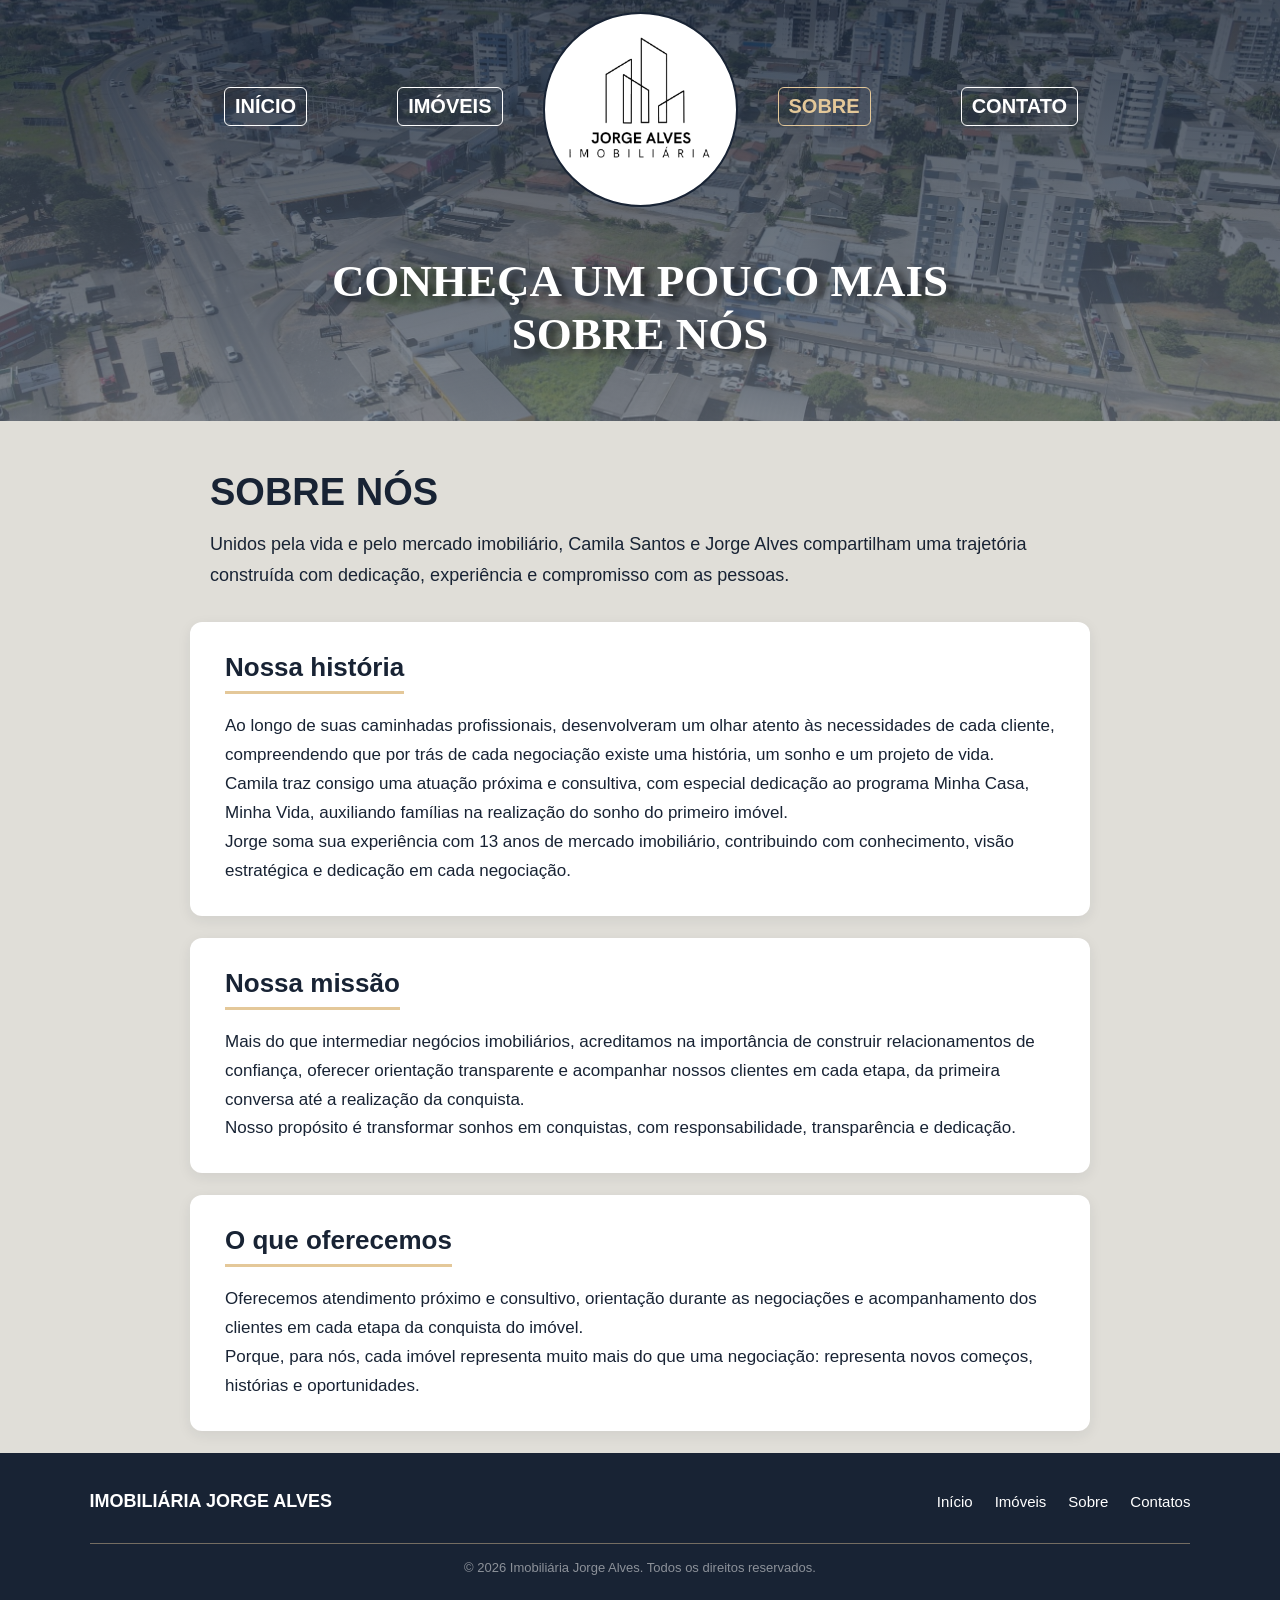
<file: sobre.html>
<!DOCTYPE html>
<html lang="pt-BR">

<head>
    <meta charset="UTF-8">
    <meta name="viewport" content="width=device-width, initial-scale=1.0">
    <meta name="author" content="Dienifer Silveira f.">
    <meta name="description" content="Conheça a Imobiliária Jorge Alves: nossa história, missão e serviços.">
    <meta name="keywords" content="sobre, história, missão, serviços, imobiliária">
    <link rel="icon" type="image/png" href="img/favicon.png">
    <link rel="stylesheet" href="css/geral.css">
    <link rel="stylesheet" href="css/sobre.css">
    <title>Sobre | Imobiliária Jorge Alves</title>
</head>

<body>

    <header>

        <nav class="menu-esquerdo">
            <ul>
                <li><a href="index.html">Início</a></li>
                <li><a href="imoveis.html">Imóveis</a></li>
            </ul>
        </nav>

        <a href="index.html" class="logo-central">
            <img src="img/logocentro.png" alt="Logo Imobiliária Jorge Alves">
        </a>

        <nav class="menu-direito">
            <ul>
                <li><a href="sobre.html" class="pagina-atual">Sobre</a></li>
                <li><a href="contatos.html">Contato</a></li>
            </ul>
        </nav>

    </header>

    <main>
        <section class="banner">

            <img class="logo-banner" src="img/logo-banner.png" alt="Logo da Imobiliária Jorge Alves">

            <h2>Conheça um pouco mais sobre nós</h2>

            <img class="imagem-banner" src="img/icardalvania_91291.jpg" alt="Vista de Içara">

        </section>

        <section class="apresentacao">
            <h1>Sobre nós</h1>
            <p>
                Unidos pela vida e pelo mercado imobiliário, Camila Santos e Jorge Alves
                compartilham uma trajetória construída com dedicação, experiência e
                compromisso com as pessoas.
            </p>
        </section>

        <section class="historia">
            <h2>Nossa história</h2>
            <p>
                Ao longo de suas caminhadas profissionais, desenvolveram um olhar atento
                às necessidades de cada cliente, compreendendo que por trás de cada
                negociação existe uma história, um sonho e um projeto de vida.
            </p>
            <p>
                Camila traz consigo uma atuação próxima e consultiva, com especial
                dedicação ao programa Minha Casa, Minha Vida, auxiliando famílias na
                realização do sonho do primeiro imóvel.
            </p>
            <p>
                Jorge soma sua experiência com 13 anos de mercado imobiliário,
                contribuindo com conhecimento, visão estratégica e dedicação em
                cada negociação.
            </p>
        </section>

        <section class="missao">
            <h2>Nossa missão</h2>
            <p>
                Mais do que intermediar negócios imobiliários, acreditamos na importância
                de construir relacionamentos de confiança, oferecer orientação
                transparente e acompanhar nossos clientes em cada etapa, da primeira
                conversa até a realização da conquista.
            </p>
            <p>
                Nosso propósito é transformar sonhos em conquistas, com responsabilidade,
                transparência e dedicação.
            </p>
        </section>

        <section class="servicos">
            <h2>O que oferecemos</h2>
            <p>
                Oferecemos atendimento próximo e consultivo, orientação durante as
                negociações e acompanhamento dos clientes em cada etapa da conquista
                do imóvel.
            </p>
            <p>
                Porque, para nós, cada imóvel representa muito mais do que uma
                negociação: representa novos começos, histórias e oportunidades.
            </p>
        </section>

    </main>

    <footer>
    <h2>IMOBILIÁRIA JORGE ALVES</h2>

    <nav class="rodape-nav">
        <ul>
            <li><a href="index.html">Início</a></li>
            <li><a href="imoveis.html">Imóveis</a></li>
            <li><a href="sobre.html">Sobre</a></li>
            <li><a href="contatos.html">Contatos</a></li>
        </ul>
    </nav>

    <p class="direitos">
        &copy; 2026 Imobiliária Jorge Alves. Todos os direitos reservados.
    </p>
</footer>

</body>

</html>
</file>
<file: css/geral.css>
/* =====================================
   PALETA DE CORES
===================================== */

:root {
    --preto: #182334;
    --cinza-escuro: #606873;
    --dourado: #e4c899;
    --cinza-claro: #8c9199;
    --branco: #ffffff;
    --fundo:#E0DED8;
}

/* =====================================
   CONFIGURAÇÕES GERAIS
===================================== */

* {
    margin: 0;
    padding: 0;
    box-sizing: border-box;
}

html {
    scroll-behavior: smooth;
}

body {
    font-family: Arial, Helvetica, sans-serif;
    background-color: var(--fundo);
    color: var(--preto);
}

a {
    text-decoration: none;
}

/* =====================================
   CABEÇALHO E MENUS
===================================== */
header nav a.pagina-atual {
    color: var(--dourado);
    border-color: var(--dourado);
}
header {
    position: absolute;
    top: 0;
    left: 0;

    width: 100%;
    min-height: 220px;

    display: grid;
    grid-template-columns: 1fr 195px 1fr;
    align-items: start;

    padding: 12px 5%;
    z-index: 10;
}

.menu-esquerdo,
.menu-direito {
    display: flex;
    align-items: center;
    min-width: 0;
    padding-top: 75px;
}

.menu-esquerdo {
    justify-content: flex-end;
    padding-right: 40px;
}

.menu-direito {
    justify-content: flex-start;
    padding-left: 40px;
}

header nav {
    margin: 0;
}

header nav ul {
    display: flex;
    align-items: center;
    justify-content: center;
    gap: 90px;

    list-style: none;
    white-space: nowrap;
}

header nav a {
    color: var(--branco);
    font-size: 20px;
    font-weight: 560;
    text-transform: uppercase;
    white-space: nowrap;

    transition: 0.3s;
    display: inline-block;
border: 1.5px solid var(--branco);
padding: 7px 10px;
border-radius: 6px;
    
}

header nav a:hover {
    color: var(--dourado);
}

/* LOGO CENTRAL */

.logo-central {
    width: 195px;
    height: 195px;

    display: flex;
    align-items: center;
    justify-content: center;

    background-color: var(--branco);
    border: 2px solid var(--preto);
    border-radius: 50%;

    overflow: hidden;
    flex-shrink: 0;
}

.logo-central img {
    width: 130%;
    height: 120%;
    padding: 14px;

    object-fit: contain;
    transform: translate(2%, -5%);
}

/* =====================================
   BANNER PRINCIPAL
===================================== */

.banner {
    position: relative;

    width: 100%;
    min-height: 600px;

    display: flex;
    flex-direction: column;
    align-items: center;
    justify-content: center;

    text-align: center;
    padding: 150px 20px 180px;
    overflow: hidden;

    color: var(--branco);
    background-color: var(--preto);
}

.imagem-banner {
    position: absolute;
    inset: 0;

    width: 100%;
    height: 100%;

    object-fit: cover;
    object-position: center;
    z-index: 0;
}

/* Sobreposição escura */

.banner::before {
    content: "";

    position: absolute;
    inset: 0;

    background: linear-gradient(
        rgba(24, 35, 52, 0.78),
        rgba(96, 104, 115, 0.75)
    );

    z-index: 1;
}

/* Logo do banner */

.logo-banner {
    position: absolute;
    top: 15px;

    width: 75px;
    height: 75px;

    object-fit: contain;
    z-index: 2;
}

.banner h2 {
    position: relative;
    z-index: 2;

    max-width: 750px;
    margin-top: 65px;

    font-size: 45px;
    font-weight:bold;
    line-height: 1.18;
    text-transform: uppercase;
    font-family: Cambria, serif;

    color: var(--branco);
    text-shadow: 8px 5px 7px rgba(0, 0, 0, 0.5);
}

.banner p {
    position: relative;
    z-index: 2;

    margin-top: 10px;
    font-family:Cambria, Cochin, Georgia, Times, 'Times New Roman', serif;
    
    font-size: 20.5px ;
    font-weight: 400;
    color: var(--branco);
     text-shadow: 10px 7px 8px rgba(0, 0, 0, 0.842);
}

/* =====================================
   RODAPÉ
===================================== */

footer {
    display: grid;
    grid-template-columns: 1fr 1fr;
    align-items: center;
    gap: 24px 40px;

    min-height: 160px;
    padding: 35px 7%;

    background-color: var(--preto);
    color: var(--branco);
}

footer h2 {
    margin: 0;
    font-size: 18px;
    color: var(--branco);
    text-align: left;
}

footer .rodape-nav ul {
    display: flex;
    justify-content: flex-end;
    flex-wrap: wrap;
    gap: 22px;

    margin: 0;
    padding: 0;
    list-style: none;
}

footer .rodape-nav a {
    color: var(--branco);
    font-size: 15px;
    transition: 0.3s;
}

footer .rodape-nav a:hover {
    color: var(--dourado);
}

footer .direitos {
    grid-column: 1 / -1;
    margin: 0;
    padding-top: 16px;
    border-top: 1px solid rgba(228, 200, 153, 0.45);

    color: var(--cinza-claro);
    font-size: 13px;
    text-align: center;
}

/* =====================================
   RESPONSIVIDADE
===================================== */

/* Tablets */

@media (max-width: 900px) {

    header nav ul {
        gap: 40px;
    }

    header nav a {
        font-size: 16px;
    }
}

/* Celulares */

@media (max-width:650px) {
    header {
        grid-template-columns:1fr 90px 1fr;
        padding:10px 5px;
    }

    .logo-central {
        width:90px;
        height:90px;
    }

    .menu-esquerdo,.menu-direito {
        padding:38px 5px 0;
    }

    header nav ul {
        gap:8px;
        flex-wrap:wrap;
    }

    header nav a {
        font-size:11px;
    }

    .banner {
        min-height:600px;
    }

    .banner h2 {
        font-size:29px;
    }

    .banner p {
        font-size:14px;

    }
    .imagem-banner {
    object-position: 55% center;
}
}
@media (max-width: 650px) {
    footer {
        grid-template-columns: 1fr;
        gap: 18px;
        padding: 28px 20px;
    }

    footer h2 {
        text-align: center;
    }

    footer .rodape-nav ul {
        justify-content: center;
        gap: 14px;
    }

    footer .direitos {
        grid-column: 1;
    }
}
</file>
<file: css/style.css>
/* =====================================
   ÁREA DE PESQUISA
   (usada na página inicial e em Imóveis)
===================================== */

main > section:nth-of-type(2) {
    position: relative;
    z-index: 3;

    max-width: 1000px;
    margin: -120px auto 80px;
    padding: 30px 35px;

    background-color:var(--preto);
    border-radius: 5px;
    box-shadow: 0 5px 25px rgba(24, 35, 52, 0.15);
}

main > section:nth-of-type(2) h2 {
    margin-bottom: 25px;

    font-size: 23px;
    text-align: center;
    color: var(--branco);
}

/* Formulário */

form {
    display: grid;
    grid-template-columns: repeat(4, minmax(0, 1fr)) auto;

    align-items: end;
    gap: 8px 12px;
}

form label {
    display: block;
    grid-row: 1;

    margin-bottom: 8px;

    font-size: 12px;
    font-weight: bold;
    text-transform: uppercase;
    color: var(--branco);
}

form label:nth-of-type(1) {
    grid-column: 1;
}

form label:nth-of-type(2) {
    grid-column: 2;
}

form label:nth-of-type(3) {
    grid-column: 3;
}

form label:nth-of-type(4) {
    grid-column: 4;
}

/* Campos */

form select {
    width: 100%;
    height: 42px;
    padding: 0 12px;

    border: 1px solid var(--cinza-claro);
    border-radius: 4px;

    background-color: var(--branco);
    color: var(--cinza-escuro);
    font-size: 14px;

    outline: none;
    cursor: pointer;
    transition: 0.3s;
}

form select:focus {
    border-color: var(--dourado);
    box-shadow: 0 0 0 2px rgba(228, 200, 153, 0.2);
}

/* Posicionamento dos campos */

#cidade {
    grid-column: 1;
    grid-row: 2;
}

#tipo {
    grid-column: 2;
    grid-row: 2;
}

#valor {
    grid-column: 3;
    grid-row: 2;
}

#quartos {
    grid-column: 4;
    grid-row: 2;
}

/* Botão pesquisar */

form button {
    grid-column: 5;
    grid-row: 2;

    height: 42px;
    padding: 0 30px;

    border: none;
    border-radius: 3px;

    background-color: var(--dourado);
    color: var(--preto);

    font-size: 14px;
    font-weight: bold;
    cursor: pointer;
    transition: 0.3s;
}

form button:hover {
    background-color: var(--cinza-escuro);
    color: var(--dourado);
}

/* =====================================
   LISTA DE IMÓVEIS (destaques / disponíveis)
===================================== */

main > section:nth-of-type(3) {
    display: flex;
    flex-wrap: wrap;
    justify-content: center;
    gap: 25px;

    padding: 30px 8% 80px;
    text-align: center;
    background-color: var(--fundo);
}

main > section:nth-of-type(3) > h2 {
    flex-basis: 100%;

    margin-bottom: -8px;

    font-size: 36px;
    text-transform: uppercase;
    color: var(--preto);
}

main > section:nth-of-type(3) > p {
    flex-basis: 100%;

    margin-bottom: 35px;

    color: var(--cinza-escuro);
    font-size: 16px;
}

/* Cartões dos imóveis */


article {
    width: 320px;
    overflow: hidden;

    background-color: var(--branco);
    border: 1px solid rgba(140, 145, 153, 0.25);
    border-radius: 12px;
   

    text-align: left;
    box-shadow: 0 4px 18px rgba(24, 35, 52, 0.10);
    transition: 0.3s;
    
}

article:hover {
    transform: translateY(-6px);
    box-shadow: 0 8px 25px rgba(24, 35, 52, 0.15);
}

article img {
    width: 100%;
    height: 230px;
    object-fit: cover;
}

 article h3 {
    margin: 18px 18px 10px;
    font-size: 23px;
    color: var(--preto);
}

article p {
    margin: 8px 18px;
    color:rgb(26, 23, 23);
    font-size: 15px;
}

article p:nth-of-type(2) {
    color: var(--preto);
    font-size: 19px;
    font-weight: bold;
}

/* Link do imóvel */

article a {
    display: block;

    margin: 18px;
    padding: 12px;

    text-align: center;
    background-color: var(--dourado);
    color: var(--preto);
    border-radius: 8px;

    font-weight: bold;
    transition: 0.3s;
}

article a:hover {
    background-color: var(--preto);
    color: var(--dourado);
    
}

/* =====================================
   RESPONSIVIDADE
===================================== */

@media (max-width: 900px) {

    /* Formulário em uma coluna: cada rótulo fica acima do seu campo.
       Os seletores com :nth-of-type precisam ser repetidos aqui, porque
       são mais específicos que "form label" e senão continuariam valendo. */

    form {
        grid-template-columns: 1fr;
        gap: 4px;
    }

    form label,
    form label:nth-of-type(1),
    form label:nth-of-type(2),
    form label:nth-of-type(3),
    form label:nth-of-type(4),
    #cidade,
    #tipo,
    #valor,
    #quartos,
    form button {
        grid-column: auto;
        grid-row: auto;
    }

    form select {
        margin-bottom: 12px;
    }

    form button {
        width: 100%;
    }

    main > section:nth-of-type(2) {
        margin: -90px 20px 60px;
    }
}

/* Celulares */

@media (max-width: 650px) {

    main > section:nth-of-type(2) {
        margin: -90px 15px 50px;
        padding: 25px 18px;
    }

    main > section:nth-of-type(3) {
        padding: 20px 15px 50px;
    }

    main > section:nth-of-type(3) > h2 {
        font-size: 27px;
    }

    article {
        width: 100%;
        max-width: 350px;
    }
}
</file>
<file: css/contatos.css>
/* =====================================
   PÁGINA DE CONTATO
   A base visual vem de geral.css
===================================== */

/* Mantém o rodapé no fim da página, mesmo quando há pouco conteúdo. */
body {
    min-height: 100vh;
    display: flex;
    flex-direction: column;
}

main {
    flex: 1;
    display: flex;
    flex-direction: column;
}

/* =====================================
   BANNER E TÍTULO
===================================== */

.banner {
    flex: 1;
    min-height: calc(100vh - 100px);
    padding: 190px 24px 70px;
    display: flex;
    flex-direction: column;
    align-items: center;
    justify-content: flex-start;
}

.banner .titulo-contato {
    position: relative;
    z-index: 2;
    width: 100%;
    max-width: 900px;
    margin: 30px 0 30px;
    color: var(--branco);
    font-family: Cambria, serif;
    font-size: clamp(28px, 3vw, 42px);
    font-weight: bold;
    line-height: 1.2;
    text-align: center;
    text-shadow: 2px 3px 5px rgba(0, 0, 0, 0.5);
}

/* =====================================
   LAYOUT DOS CARTÕES
===================================== */

.contato-layout {
    position: relative;
    z-index: 2;

    display: grid;
    grid-template-columns: 1.1fr 0.9fr;
    align-items: stretch;
    gap: 28px;

    width: 90%;
    max-width: 1080px;
    margin: 0 auto;
}

.contato-principal,
.endereco-card {
    box-sizing: border-box;
    min-width: 0;
    min-height: 380px;
    padding: 34px 38px;

    display: flex;
    flex-direction: column;
    justify-content: center;

    background-color: var(--preto);
    border: 1px solid rgba(228, 200, 153, 0.22);
    border-radius: 28px;
    box-shadow: 0 10px 24px rgba(0, 0, 0, 0.18);
}
/* =====================================
   INFORMAÇÕES DE CONTATO
===================================== */

.contato-principal {
    gap: 4px;
}

.contato-principal p {
    position: static;
    z-index: auto;
    margin: 0;
    padding: 13px 0;

    color: var(--branco);
    font-family: Arial, Helvetica, sans-serif;
    font-size: 15px;
    font-weight: 400;
    line-height: 1.45;
    text-align: left;
    text-shadow: none;

    border-bottom: 1px solid rgba(228, 200, 153, 0.22);
}

.contato-principal p:last-of-type {
    border-bottom: none;
}

.contato-principal a {
    display: block;
    margin-top: 4px;

    color: var(--dourado);
    font-size: 17px;
    font-weight: 600;
    line-height: 1.4;
    text-decoration: none;
    overflow-wrap: anywhere;
    transition: color 0.2s ease;
}
.contato-principal a:hover {
    color: var(--branco);
    text-decoration: underline;
}

/* =====================================
   ENDEREÇO E MAPA
===================================== */

.endereco-card {
    justify-content: flex-start;
}

.endereco-card h2 {
    position: static;
    z-index: auto;
    max-width: none;
    margin: 0 0 20px;

    color: var(--dourado);
    font-family: Cambria, serif;
    font-size: 26px;
    font-weight: bold;
    line-height: 1.2;
    text-align: center;
    text-shadow: none;
}

.endereco-info {
    display: flex;
    align-items: flex-start;
    justify-content: center;
    gap: 12px;
    margin: 0 0 22px;
}

.endereco-info i {
    flex-shrink: 0;
    margin-top: 3px;

    color: var(--dourado);
    font-size: 19px;
}
.endereco-info p {
    position: static;
    z-index: auto;
    margin: 0;

    color: var(--branco);
    font-family: Arial, Helvetica, sans-serif;
    font-size: 15px;
    font-weight: 400;
    line-height: 1.55;
    text-align: left;
    text-shadow: none;
}

.endereco-card iframe {
    display: block;
    width: 100%;
    height: 215px;
    border: 0;
    border-radius: 12px;
}

/* =====================================
   TABLETS
===================================== */

@media (max-width: 850px) {
    .banner {
        padding-top: 175px;
    }

    .contato-layout {
        grid-template-columns: 1fr;
        width: 90%;
        max-width: 650px;
        gap: 20px;
    }

    .contato-principal,
    .endereco-card {
        min-height: auto;
    }
}

/* =====================================
   CELULARES
===================================== */

@media (max-width: 650px) {
    .banner {
        min-height: calc(100vh - 100px);
        padding: 145px 16px 45px;
    }
  .banner .titulo-contato {
        margin: 20px 0 24px;
        font-size: 27px;
    }

    .contato-layout {
        width: 100%;
        gap: 16px;
    }

    .contato-principal,
    .endereco-card {
        padding: 25px 22px;
        border-radius: 22px;
    }

    .contato-principal p {
        font-size: 14px;
    }

    .contato-principal a {
        font-size: 15px;
    }

    .endereco-card h2 {
        font-size: 23px;
    }

    .endereco-info p {
        font-size: 14px;
    }

    .endereco-card iframe {
        height: 200px;
    }
}
</file>
<file: css/detalhes.css>
/* =====================================
   PÁGINAS DE DETALHES DO IMÓVEL
   (a base vem do geral.css)
===================================== */

.banner {
    min-height: 80px;
    padding: 230px 20px 60px;
}

.detalhe {
    max-width: 1100px;
    margin: 50px auto 80px;
    padding: 0 20px;

    display: grid;
    grid-template-columns: minmax(0, 520px) minmax(0, 1fr);
    gap: 40px;
    align-items: start;
}
#titulo-imovel {
    scroll-margin-top: 25px;
}

/* ----- Galeria de fotos (carrossel) ----- */
.galeria {
    margin: 0;
    padding: 14px;

    background-color: var(--preto);
   border: 1px solid rgba(228, 200, 153, 0.6);
border-top: 4px solid var(--preto);
    border-radius: 16px;

    box-shadow: 0 8px 22px rgba(24, 35, 52, 0.16);
}
.galeria img {
    display: block;
    width: 100%;
    height: 560px;

    object-fit: contain;
    background-color: var(--preto);
    border-radius: 18px;
   box-shadow: none;
}

/* Controles criados pelo JavaScript (js/carrossel.js) */

.galeria figcaption {
    display: flex;
    justify-content: center;
    align-items: center;
    gap: 16px;

    margin-top: 14px;
}

.galeria button {
    padding: 10px 24px;

    border: none;
    border-radius: 8px;

    background-color: var(--dourado);
    color: var(--preto);

    font-size: 14px;
    font-weight: bold;
    cursor: pointer;
    transition: 0.3s;
}

.galeria button:hover {
    background-color: var(--cinza-escuro);
    color: var(--dourado);
}

.galeria figcaption span {
    font-size: 14px;
    color: var(--branco);
}

/* ----- Informações do imóvel ----- */
.detalhe-info {
    background-color: var(--branco);
    padding: 28px;
    border-radius: 12px;
    box-shadow: 0 4px 14px rgba(24, 35, 52, 0.08);
}
.detalhe-info h2 {
    margin-bottom: 10px;

    font-size: 32px;
    color: var(--preto);
}

.detalhe-info h3 {
    margin: 24px 0 10px;

    font-size: 20px;
    color: var(--preto);
}

.detalhe-info ul {
    margin-bottom: 20px;
    padding-left: 20px;
}

.detalhe-info li {
    margin-bottom: 8px;

    font-size: 16px;
    line-height: 1.5;
    color: var(--preto);
}

.detalhe-info p {
    margin-bottom: 12px;

    font-size: 16px;
    line-height: 1.6;
    color: var(--preto);
}

.botoes {
    display: flex;
    flex-wrap: wrap;
    gap: 12px;

    margin-top: 30px;
}

.botoes a {
    padding: 12px 24px;

    border-radius: 8px;
    background-color: var(--dourado);
    color: var(--preto);

    font-weight: bold;
    transition: 0.3s;
}

.botoes a:hover {
    background-color: var(--preto);
    color: var(--dourado);
}

/* =====================================
   RESPONSIVIDADE
===================================== */

@media (max-width: 900px) {

    .detalhe {
        grid-template-columns: 1fr;
    }

    .galeria img {
        height: 480px;
    }
}

@media (max-width: 650px) {

    .banner {
        padding: 140px 20px 40px;
    }

    .galeria img {
        height: 380px;
    }

    .detalhe-info h2 {
        font-size: 26px;
    }
    .detalhe-info {
    padding: 22px 18px;
}
}
</file>
<file: css/imoveis.css>
/* =====================================
   PÁGINA IMÓVEIS
   O formulário e os cartões vêm do style.css;
   aqui ficam apenas os ajustes desta página.
===================================== */

/* Os cartões desta página têm mais texto: o botão desce para o fim */

main > section:nth-of-type(3) article {
    display: flex;
    flex-direction: column;
}

main > section:nth-of-type(3) article a {
    margin-top: auto;
}
main > section:nth-of-type(3) > h2 {
    margin-bottom: 30px;
}
</file>
<file: css/sobre.css>
/* =====================================
   PÁGINA SOBRE
   (a base vem do geral.css)
===================================== */

.banner {
    min-height: 110px;
    padding: 190px 20px 60px;
}

/* Seções de texto */

.apresentacao,
.historia,
.missao,
.servicos {
    max-width: 900px;
    margin: 0 auto;
    padding: 50px 20px 10px;
    text-align: left;
}

.apresentacao h1 {
    margin-bottom: 15px;

    font-size: 38px;
    text-transform: uppercase;
    color: var(--preto);
}

.historia h2,
.missao h2,
.servicos h2 {
    display: inline-block;
    margin-bottom: 18px;
    padding-bottom: 8px;

    font-size: 26px;
    color: var(--preto);
    border-bottom: 3px solid var(--dourado);
}

.apresentacao p {
    font-size: 18px;
    line-height: 1.7;
    color: var(--preto);
}

.historia p,
.missao p,
.servicos p {
    font-size: 17px;
    line-height: 1.7;
    color: var(--preto);
}

.servicos {
    padding-bottom: 70px;
}
.historia,
.missao,
.servicos {
    margin: 22px auto;
    padding: 30px 35px;

    background-color: var(--branco);
    border-radius: 12px;
    box-shadow: 0 4px 14px rgba(24, 35, 52, 0.08);

    text-align: left;
}

.servicos {
    padding-bottom: 30px;
}

@media (max-width: 650px) {

    .banner {
        padding: 140px 20px 40px;
    }

    .apresentacao h1 {
        font-size: 28px;
    }

    .historia h2,
    .missao h2,
    .servicos h2 {
        font-size: 22px;
    }
    .historia,
.missao,
.servicos {
    margin: 15px;
    padding: 24px 20px;
}
}
</file>
